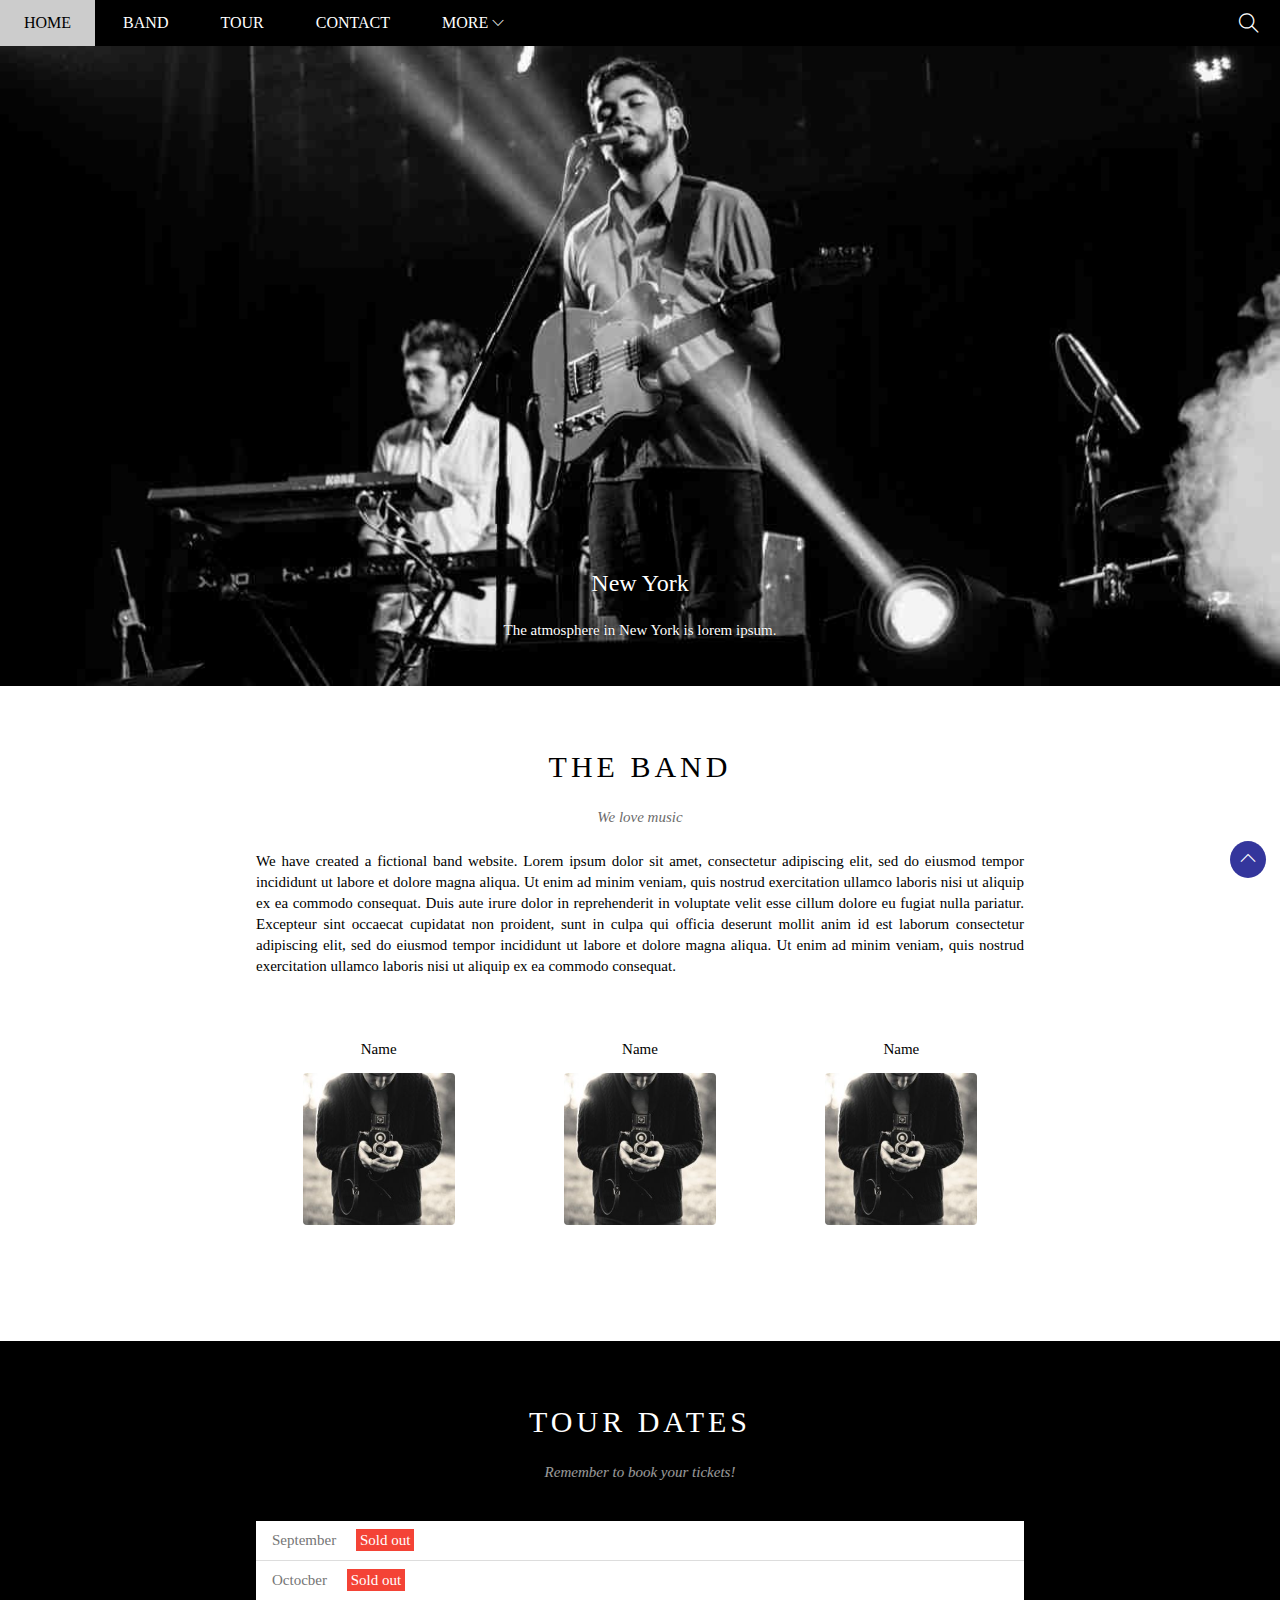
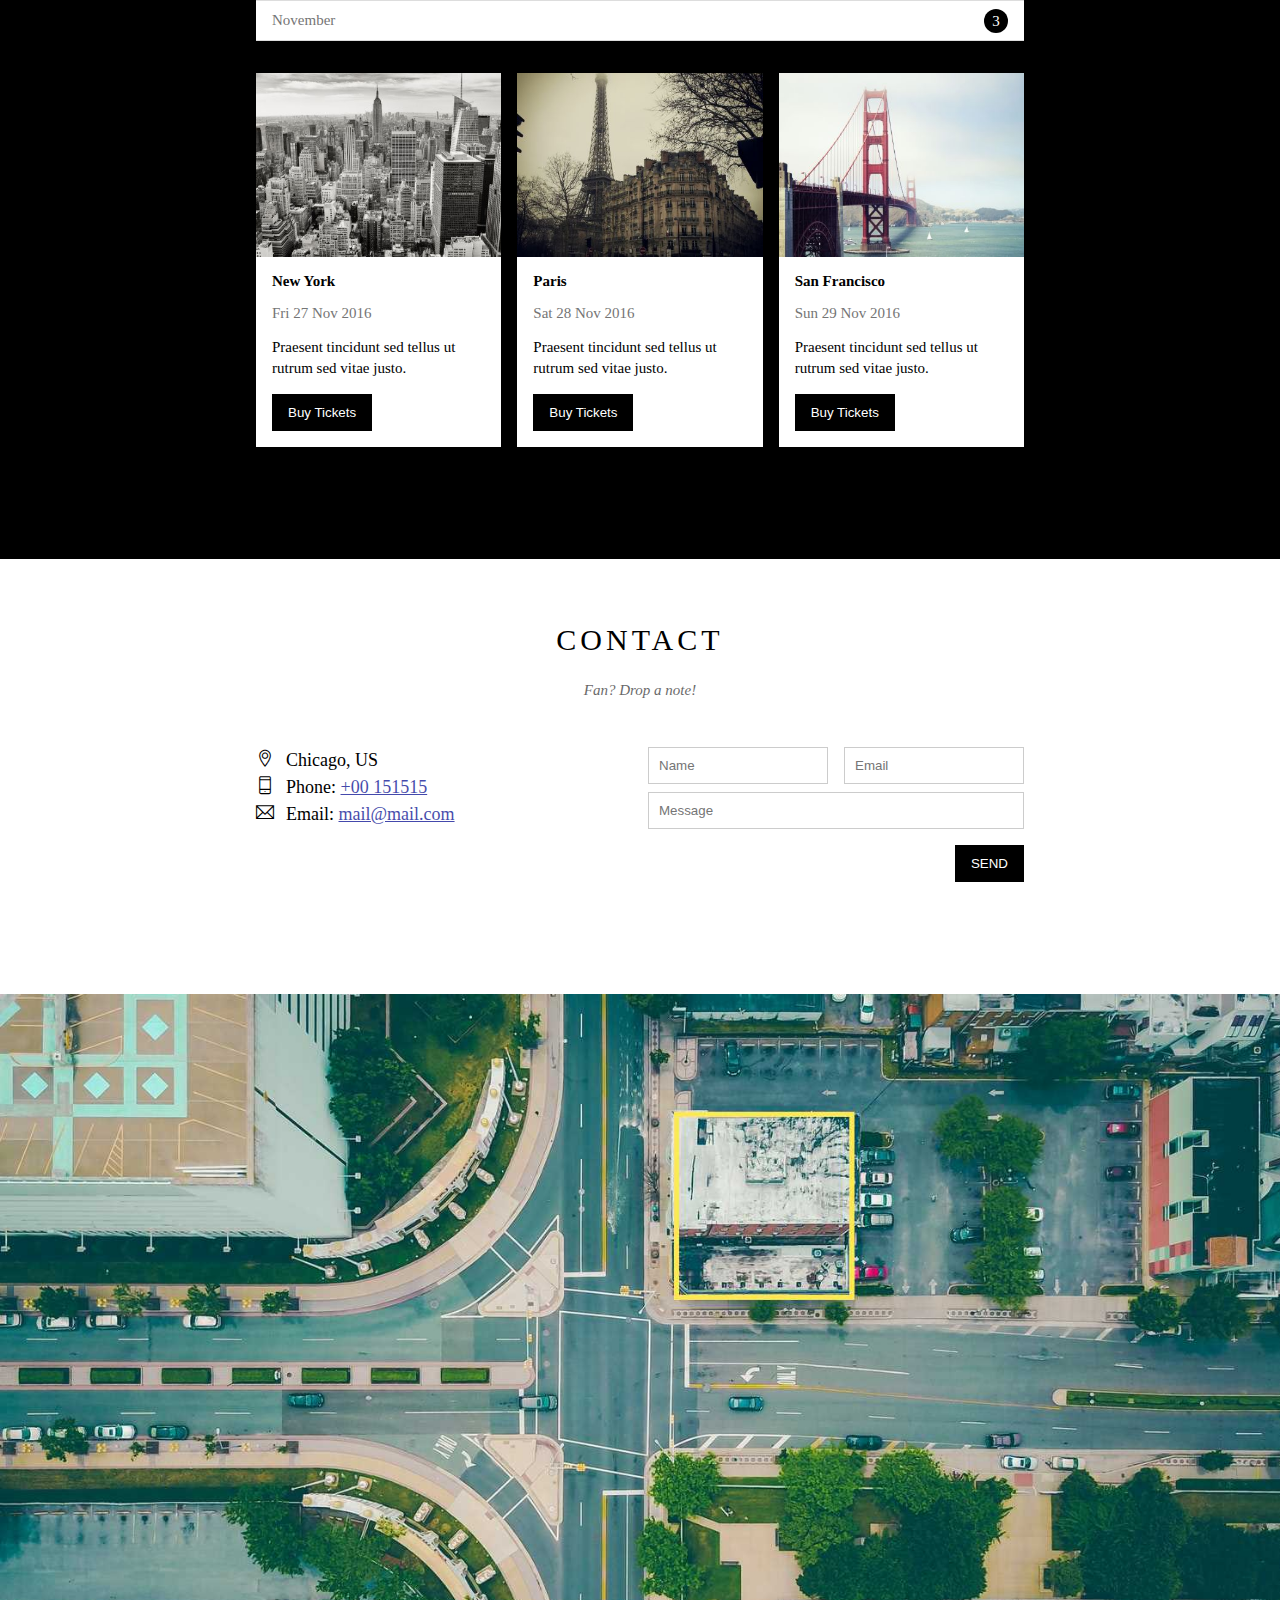
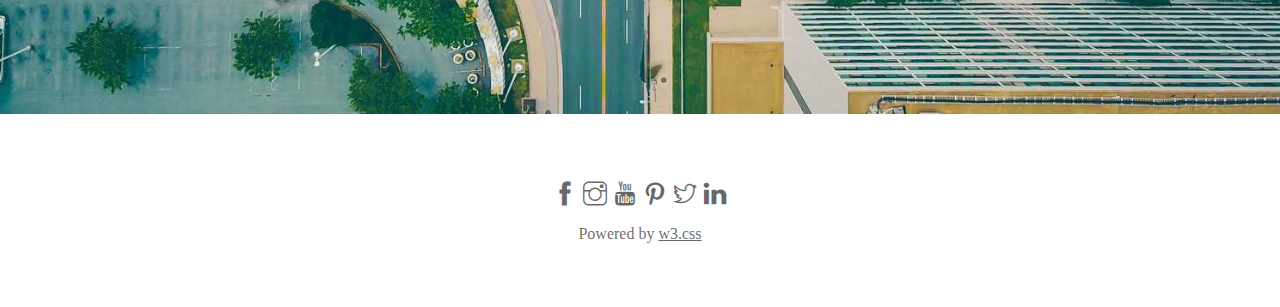
<file: index.html>
<!DOCTYPE html>
<html lang="en">
<head>
    <meta charset="UTF-8">
    <meta http-equiv="X-UA-Compatible" content="IE=edge">
    <meta name="viewport" content="width=device-width, initial-scale=1.0">
    <title>The Band</title>
    
    <link rel="icon" href="https://img.icons8.com/fluency/48/000000/music-band.png"/>" type="image/gif" sizes="16x16">
    <link rel="stylesheet" href="./assets/css/style.css">
    <link rel="stylesheet" href="./assets/css/responsive.css">
    <link rel="stylesheet" href="./assets/fonts/themify-icons-font/themify-icons/themify-icons.css">
</head>
<body>
    <div id="main">
        <!-- begin nav -->
        <div id="header">
            <ul id="nav">
                <li><a href="#">Home</a></li>
                <li><a href="#band">Band</a></li>
                <li><a href="#tour">Tour</a></li>
                <li><a href="#contact">Contact</a></li>
                <li>
                    <a href="#">
                        More
                        <i class="nav-arrow-down ti-angle-down"></i>
                    </a>
                    <ul class="subnav">
                        <li><a href="#">Mechindesi</a></li>
                        <li><a href="#">Extra</a></li>
                        <li><a href="#">Media</a></li>
                    </ul>
                </li>
            </ul>
            <!-- end: nav -->

        <!-- begin search -->
        <div class="search-btn">
            <i class="search-icon ti-search"></i>
        </div>

        <div id="mobile-menu" class="mobile-menu-btn">
            <i class="menu-icon ti-menu"></i>
        </div>
        <!-- end search -->
        </div>
        
        <div id="slider">
            <div class="text-content">
                <h2 class="text-heading">New York</h2>
                <p class="text-description">The atmosphere in New York is lorem ipsum.</p>
            </div>
        </div>

        <div id="content">
            <!-- About content -->
            <div id="band" class="content-section">
                <h2 class="section-heading">THE BAND</h2>
                <p class="section-sub-heading">We love music</p>
                <p class="about-text">We have created a fictional band website. 
                    Lorem ipsum dolor sit amet, consectetur adipiscing elit, 
                    sed do eiusmod tempor incididunt ut labore et dolore magna aliqua.
                     Ut enim ad minim veniam, quis nostrud exercitation ullamco 
                     laboris nisi ut aliquip ex ea commodo consequat. Duis aute 
                     irure dolor in reprehenderit in voluptate velit esse cillum 
                     dolore eu fugiat nulla pariatur. Excepteur sint occaecat cupidatat 
                     non proident, sunt in culpa qui officia deserunt mollit anim id est 
                     laborum consectetur adipiscing elit, sed do eiusmod tempor 
                     incididunt ut labore et dolore magna aliqua. Ut enim ad minim
                      veniam, quis nostrud exercitation ullamco laboris 
                      nisi ut aliquip ex ea commodo consequat.</p>
                <div class="row members-list">
                    <div class="text-center col col-third s-col-full mt-32">
                        <p class="member-name">Name</p>
                        <img src="./assets/img/Band/bandmember.jpg" alt="" class="member-img">
                    </div>

                    <div class="text-center col col-third s-col-full mt-32">
                        <p class="member-name">Name</p>
                        <img src="./assets/img/Band/bandmember.jpg" alt="" class="member-img">
                    </div>

                    <div class="text-center col col-third s-col-full mt-32">
                        <p class="member-name">Name</p>
                        <img src="./assets/img/Band/bandmember.jpg" alt="" class="member-img">
                    </div>
                    
                </div>
            </div>

            <!-- Tour content -->
            <div id="tour" class="tour-section">
                <div class="content-section">
                    <h2 class="section-heading text-white">TOUR DATES</h2>
                    <p class="section-sub-heading text-white">Remember to book your tickets!</p>
                    
                    <!-- Tickets -->
                    <ul class="tickets-list">
                        <li>September <span class="sold-out">Sold out</span> </li>
                        <li>Octocber <span class="sold-out">Sold out</span> </li>
                        <li>November <span class="quantity">3</span> </li>
                    </ul>

                    <!-- Places -->
                    <div class="row places-list">
                        <div class="col col-third mt-16 s-col-full">
                            <img src="./assets/img/Places/Place1.jpg" alt="New York" class="place-img">
                            <div class="place-body">
                                <h3 class="place-heading">New York</h3>
                                <p class="place-time">Fri 27 Nov 2016</p>
                                <p class="place-desc">Praesent tincidunt sed tellus ut rutrum sed vitae justo.</p>
                                <button  class="btn s-col-full js-buy-ticket">Buy Tickets</button>

                            </div>
                        </div>

                        <div class="col col-third mt-16 s-col-full">
                            <img src="./assets/img/Places/Place2.jpg" alt="New York" class="place-img">
                            <div class="place-body">
                                <h3 class="place-heading">Paris</h3>
                                <p class="place-time">Sat 28 Nov 2016</p>
                                <p class="place-desc">Praesent tincidunt sed tellus ut rutrum sed vitae justo.</p>
                                <button  class="btn s-col-full js-buy-ticket">Buy Tickets</button>
                                
                            </div>
                        </div>

                        <div class="col col-third mt-16 s-col-full">
                            <img src="./assets/img/Places/Place3.jpg" alt="New York" class="place-img">
                            <div class="place-body">
                                <h3 class="place-heading">San Francisco</h3>
                                <p class="place-time">Sun 29 Nov 2016</p>
                                <p class="place-desc">Praesent tincidunt sed tellus ut rutrum sed vitae justo.</p>
                                <button  class="btn s-col-full js-buy-ticket">Buy Tickets</button>
                                
                            </div>
                        </div>
                        
                    </div>
                </div>
            </div>

            <!-- Tour content -->
            <div id="contact" class="content-section">
                <h2 class="section-heading">CONTACT</h2>
                <p class="section-sub-heading">Fan? Drop a note!</p>

                <div class="row contact-content">
                    <div class="col col-ha s-col-full contact-info">
                        <p><i class="ti-location-pin"></i>Chicago, US</p>
                        <p><i class="ti-mobile"></i>Phone: <a href="tel:+00 151515">+00 151515</a></p>
                        <p><i class="ti-email"></i>Email: <a href="mailto:mail@mail.com">mail@mail.com</a></p>
                    </div>
                    <div class="col col-ha s-col-full contact-form">
                        <form action="">
                            <div class="row">
                                <div class="col col-ha s-col-full">
                                    <input type="text" name="" required placeholder="Name" id="" class="form-control">
                                </div>
                                <div class="col col-ha s-col-full s-mt-8">
                                    <input type="email" name="" required placeholder="Email" id="" class="form-control">
                                </div>
                            </div>

                            <div class="row mt-8">
                                <div class="col col-fu">
                                    <input type="text" name="" required placeholder="Message" id="" class="form-control">
                                </div>
                            </div>
                            <input class="contact-submit-btn btn full-right mt-16 s-full-width" type="submit" value="SEND">
                        </form>
                    </div>
                </div>
            </div>

            <div class="map-section">
                <img src="./assets/img/map.jpg" alt="Map">
            </div>
        </div>

        <div id="footer">
            <div class="social-list">
                <a href=""><i class="ti-facebook"></i></a>
                <a href=""><i class="ti-instagram"></i></a>
                <a href=""><i class="ti-youtube"></i></a>
                <a href=""><i class="ti-pinterest"></i></a>
                <a href=""><i class="ti-twitter"></i></a>
                <a href=""><i class="ti-linkedin"></i></a>
            </div>
            <p class="copy-right">Powered by <a href="">w3.css</a></p>
        </div>
    </div>

    <div class="modal js-modal">
        <div class="modal-container js-modal-container">
            <div class="modal-close js-modal-close">
                <i class="ti-close"></i>
            </div>
            <header class="modal-header">
                <i class="modal-heading-icon ti-bag"></i>
                Tickes
            </header>

            <div class="modal-body">
                <lable class="modal-lable"  for="ticket-quantity">
                    <i class="ti-shopping-cart"></i>
                    Tickets, $15 per person
                </lable>
                <input type="text" id="ticket-quantity" placeholder="How mony?" class="modal-input">

                <lable class="modal-lable" for="ticket-email" >
                    <i class="ti-user"></i>
                    Send To
                </lable>
                <input type="text" id="ticket-email" placeholder="Enter email...." class="modal-input">

                <button class="buy-ticket">
                    Pay <i class="ti-check"></i>
                </button>
            </div>

            <footer class="modal-footer">
                <p class="modal-help"> Need <a href="#">help?</a></p>
            </footer>
        </div>

        
    </div>

    <div class="up">
        <div class="up-btn">
            <a href="#" class="up-icon">
                <i class="up-ti ti-angle-up"></i>
            </a>
        </div>
    </div>

    <!-- js ticket -->
    <script>
        const buyBtns = document.querySelectorAll('.js-buy-ticket')
        const modalclose = document.querySelector('.js-modal-close')
        const modalContainer = document.querySelector('.js-modal-container')
        const modal = document.querySelector('.js-modal')

        // Hàm hiển thị modal mua vé (thêm class open vào modal)
        function showBuyTicket() {
            modal.classList.add('open')
        }

        //hàm ẩn modal mua vé(gỡ bỏ class open của modal)
        function hideBuyTicket() {
            modal.classList.remove('open')
        }

        //lập từng thẻ button và nghe hành vi click
        for(const buyBtn of buyBtns) {
            buyBtn.addEventListener('click', showBuyTicket)
        }

        //nghe hành vi click vào button close
        modalclose.addEventListener('click', hideBuyTicket)

        modal.addEventListener('click', hideBuyTicket)

        modalContainer.addEventListener('click', function(event){
            event.stopPropagation()
        })
    </script>

    <!-- js header mobile -->
    <script>
        var header = document.getElementById('header')
        var mobile_menu = document.getElementById('mobile-menu')
        var headerHeight = header.clientHeight;

        // đóng mở mobile menu
        mobile_menu.onclick = function(){
            var isClose = header.clientHeight === headerHeight;
            if(isClose){
                header.style.height = 'auto';

            }
            else{
                header.style.height = null;
            }
        }

        // //tự động  đóng khi chọn menu
        var menuItems = document.querySelectorAll('#nav li a[href*="#"]');
        for (var i =0; i<menuItems.length; i++){
            var menuItem = menuItems[i];

            

            menuItem.onclick = function(event){
                console.log(this);
                var isParentMenu = this.nextElementSibling && this.nextElementSibling.classList.contains('subnav');
                if(isParentMenu){
                    event.preventDefault();
                }
                else{
                    header.style.height = null;
                }
                
            }
        }

    </script>

</body>
</html>

<!-- pc: >= 1024px 
     tablet >= 740px & < 1024px
     mobile < 740px -->

     <!-- 
         <div class="click bg-hover">
        Click
    </div>
    <script>
        const a = document.querySelector('.click')
        const b = document.querySelector('.bg-hover')
        a.addEventListener('click', () => {
            a.classList.toggle('fix-hover')
            b.classList.remove('bg-hover')
        })
    </script>

js

.click {
            background-color: #333;
            width: 100px;
        }

        .bg-hover:hover,
        .fix-hover {
            background-color: rgb(199, 65, 65);
        }


css

      -->
</file>
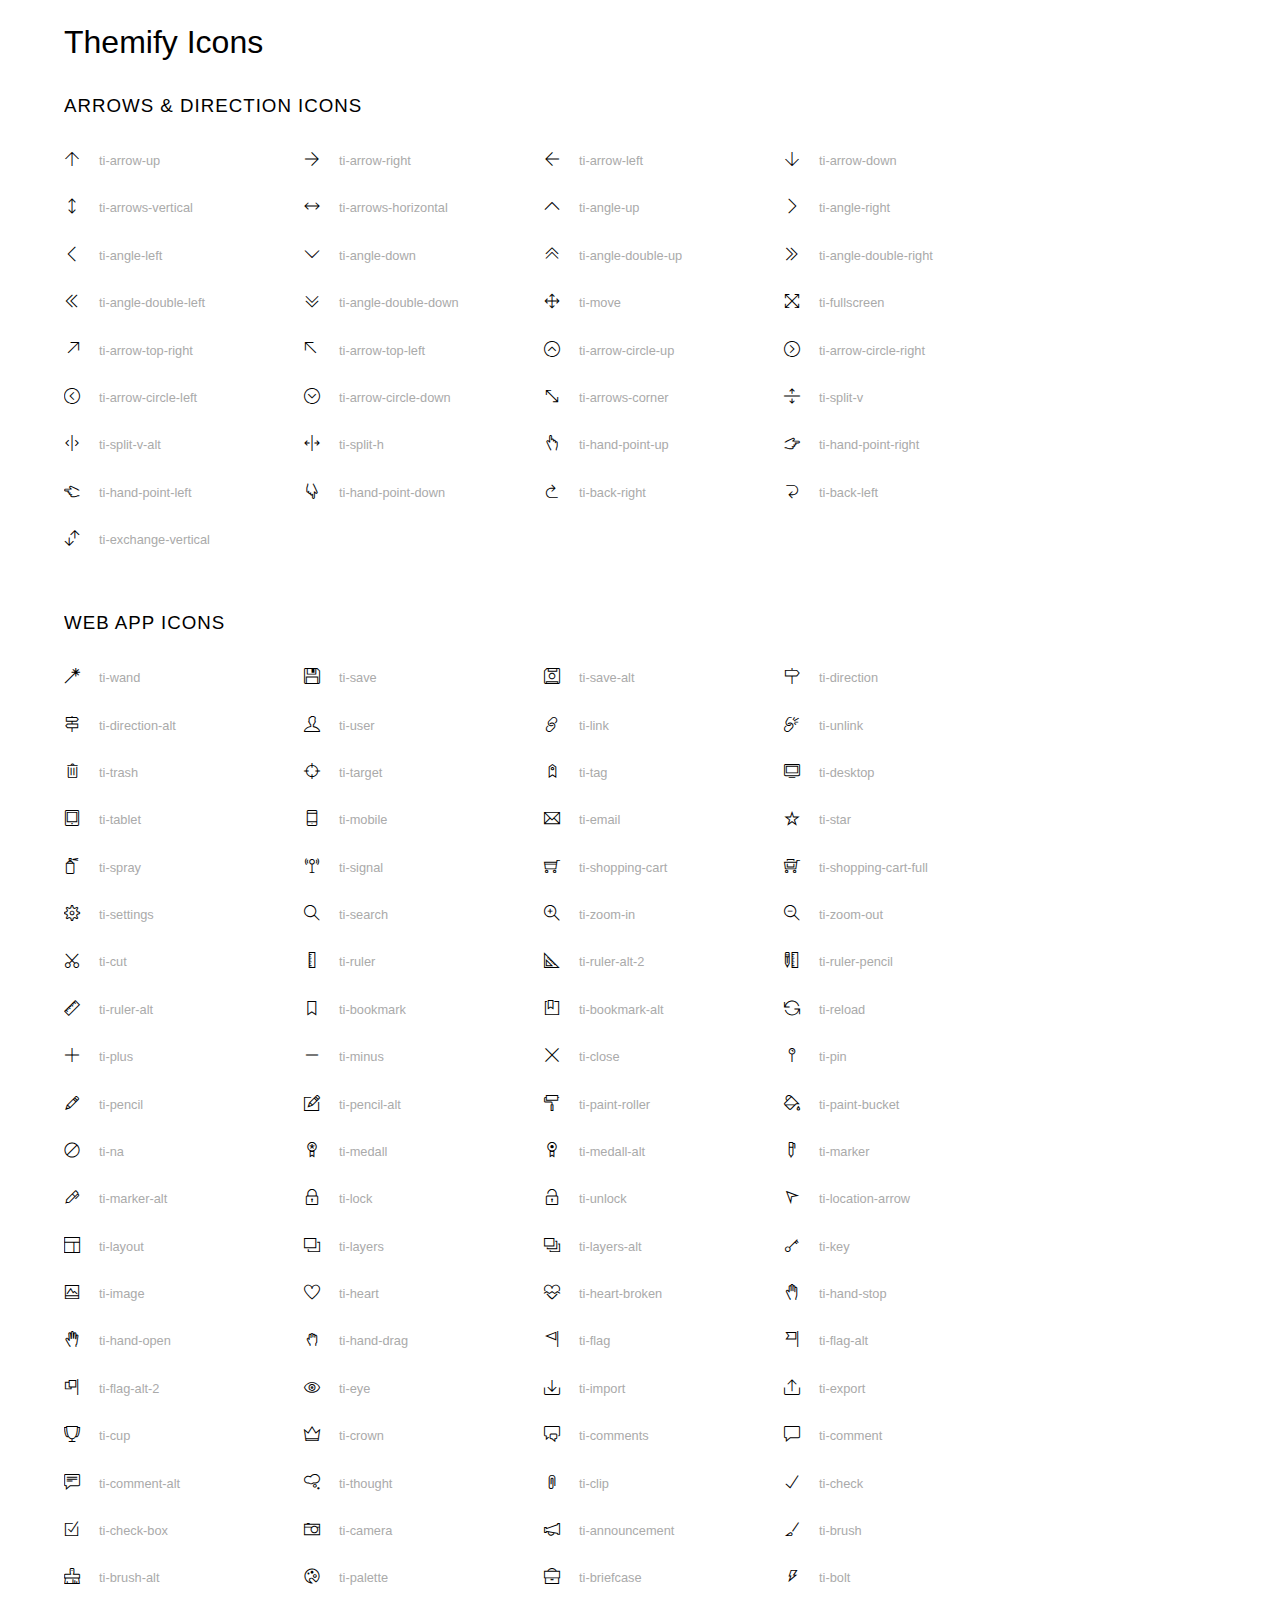
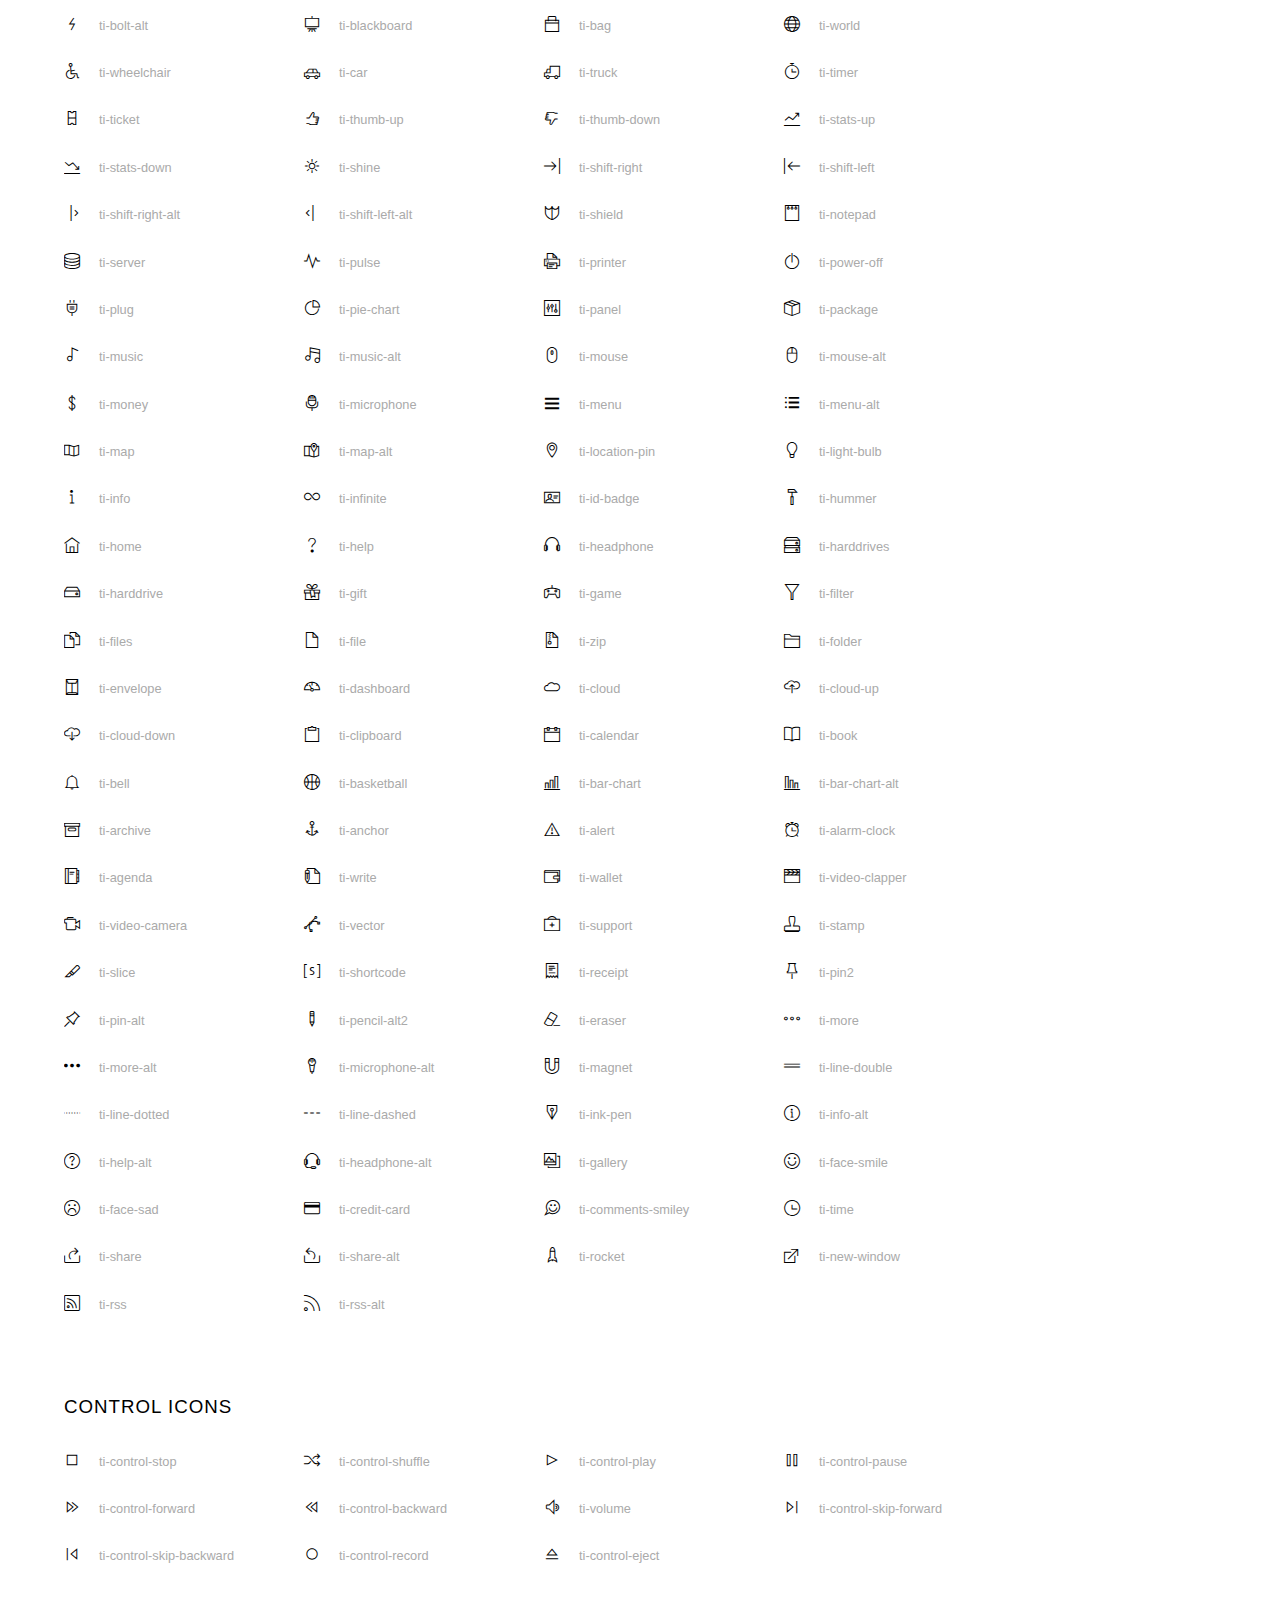
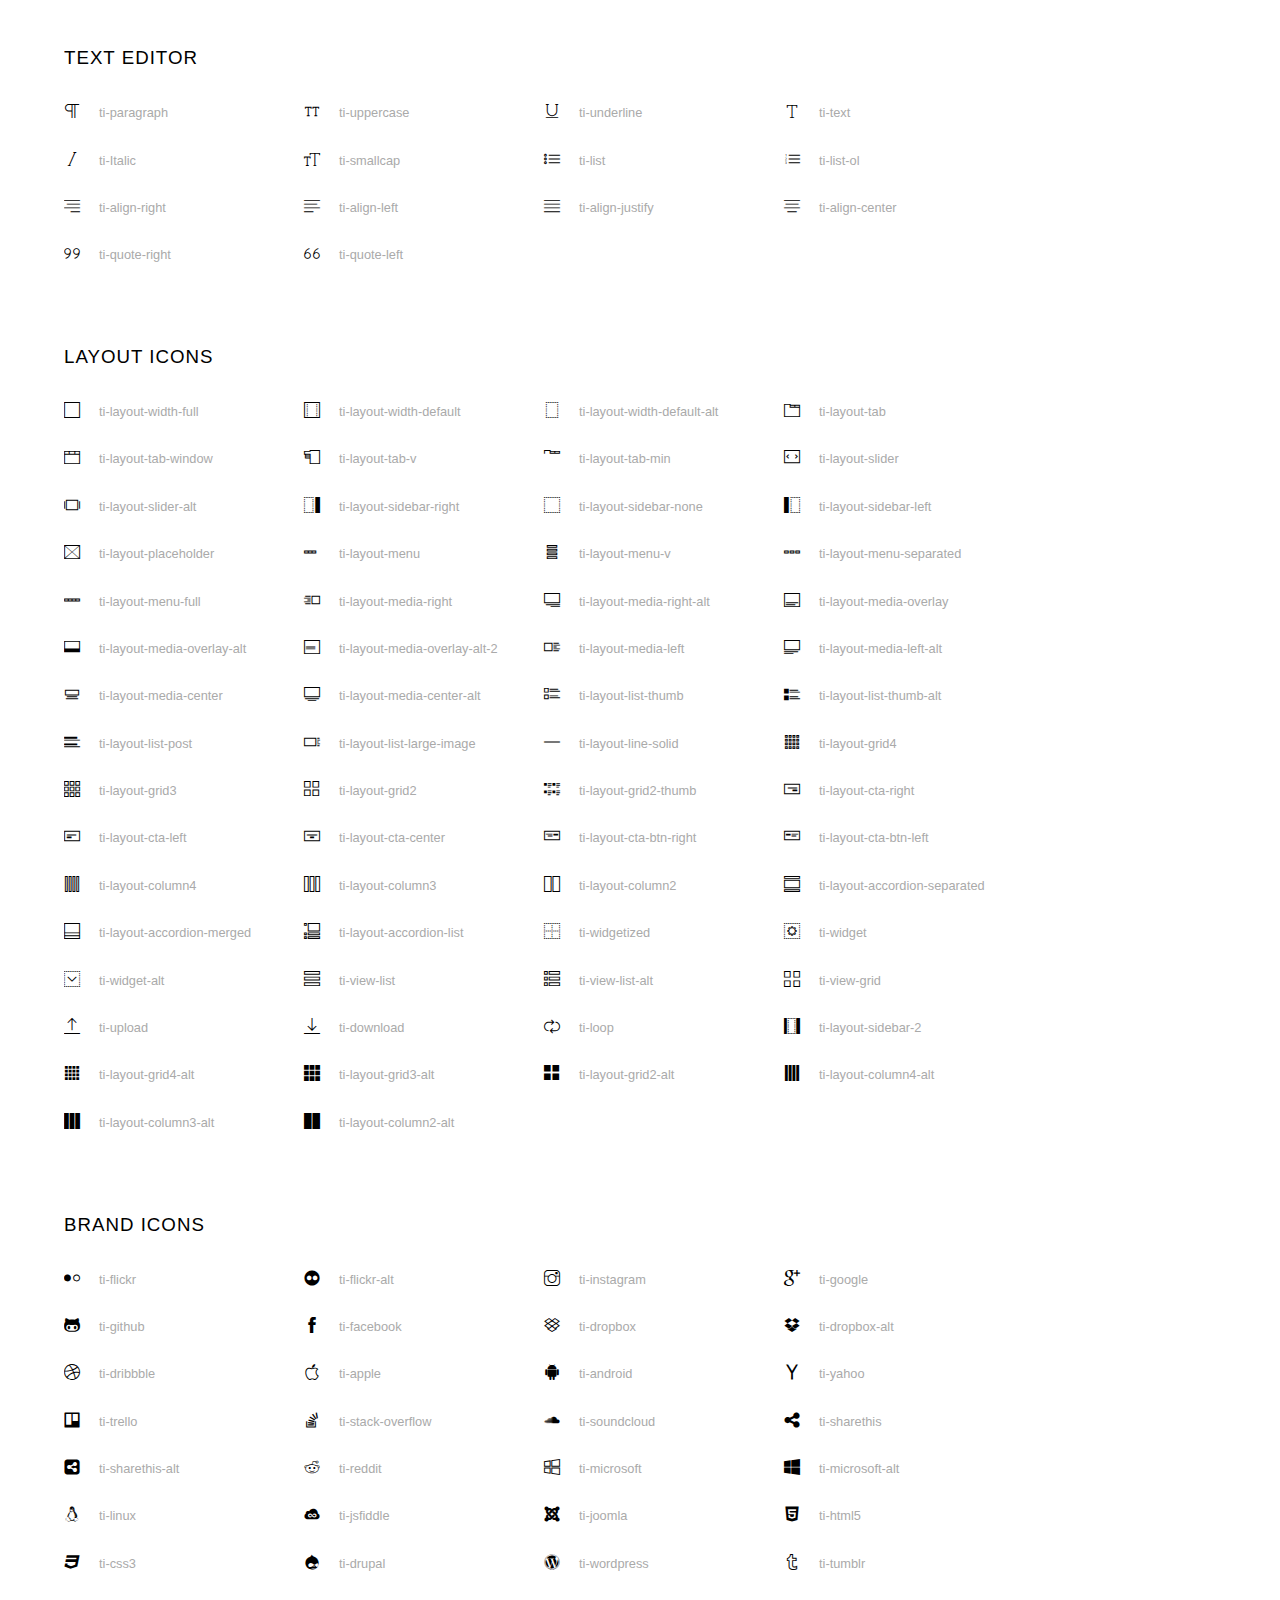
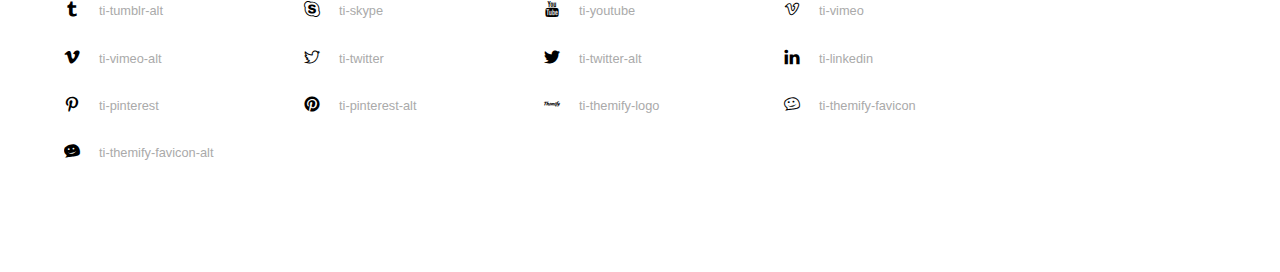
<file: assets/fonts/themify-icons-font/themify-icons/index.html>
<!doctype html>
<html>
<head>
	<meta charset="utf-8">
	<title>Themify Icon Font</title>
	<meta name="viewport" content="width=device-width">
	<link rel="stylesheet" href="demo-files/demo.css">
	<link rel="stylesheet" href="themify-icons.css">
	<!--[if lt IE 8]><!-->
	<link rel="stylesheet" href="ie7/ie7.css">
	<!--<![endif]-->
</head>
<body>
	<h1>Themify Icons</h1>

	<div class="icon-section">

		<div class="icon-section">
			<h3>Arrows &amp; Direction Icons </h3>

			<div class="icon-container">
				<span class="ti-arrow-up"></span><span class="icon-name"> ti-arrow-up</span>
			</div>
			<div class="icon-container">
				<span class="ti-arrow-right"></span><span class="icon-name"> ti-arrow-right</span>
			</div>
			<div class="icon-container">
				<span class="ti-arrow-left"></span><span class="icon-name"> ti-arrow-left</span>
			</div>
			<div class="icon-container">
				<span class="ti-arrow-down"></span><span class="icon-name"> ti-arrow-down</span>
			</div>
			<div class="icon-container">
				<span class="ti-arrows-vertical"></span><span class="icon-name"> ti-arrows-vertical</span>
			</div>
			<div class="icon-container">
				<span class="ti-arrows-horizontal"></span><span class="icon-name"> ti-arrows-horizontal</span>
			</div>
			<div class="icon-container">
				<span class="ti-angle-up"></span><span class="icon-name"> ti-angle-up</span>
			</div>
			<div class="icon-container">
				<span class="ti-angle-right"></span><span class="icon-name"> ti-angle-right</span>
			</div>
			<div class="icon-container">
				<span class="ti-angle-left"></span><span class="icon-name"> ti-angle-left</span>
			</div>
			<div class="icon-container">
				<span class="ti-angle-down"></span><span class="icon-name"> ti-angle-down</span>
			</div>	
			<div class="icon-container">
				<span class="ti-angle-double-up"></span><span class="icon-name"> ti-angle-double-up</span>
			</div>
			<div class="icon-container">
				<span class="ti-angle-double-right"></span><span class="icon-name"> ti-angle-double-right</span>
			</div>
			<div class="icon-container">
				<span class="ti-angle-double-left"></span><span class="icon-name"> ti-angle-double-left</span>
			</div>
			<div class="icon-container">
				<span class="ti-angle-double-down"></span><span class="icon-name"> ti-angle-double-down</span>
			</div>					
			<div class="icon-container">
				<span class="ti-move"></span><span class="icon-name"> ti-move</span>
			</div>
			<div class="icon-container">
				<span class="ti-fullscreen"></span><span class="icon-name"> ti-fullscreen</span>
			</div>
			<div class="icon-container">
				<span class="ti-arrow-top-right"></span><span class="icon-name"> ti-arrow-top-right</span>
			</div>
			<div class="icon-container">
				<span class="ti-arrow-top-left"></span><span class="icon-name"> ti-arrow-top-left</span>
			</div>
			<div class="icon-container">
				<span class="ti-arrow-circle-up"></span><span class="icon-name"> ti-arrow-circle-up</span>
			</div>
			<div class="icon-container">
				<span class="ti-arrow-circle-right"></span><span class="icon-name"> ti-arrow-circle-right</span>
			</div>
			<div class="icon-container">
				<span class="ti-arrow-circle-left"></span><span class="icon-name"> ti-arrow-circle-left</span>
			</div>
			<div class="icon-container">
				<span class="ti-arrow-circle-down"></span><span class="icon-name"> ti-arrow-circle-down</span>
			</div>
			<div class="icon-container">
				<span class="ti-arrows-corner"></span><span class="icon-name"> ti-arrows-corner</span>
			</div>
			<div class="icon-container">
				<span class="ti-split-v"></span><span class="icon-name"> ti-split-v</span>
			</div>

			<div class="icon-container">
				<span class="ti-split-v-alt"></span><span class="icon-name"> ti-split-v-alt</span>
			</div>
			<div class="icon-container">
				<span class="ti-split-h"></span><span class="icon-name"> ti-split-h</span>
			</div>
			<div class="icon-container">
				<span class="ti-hand-point-up"></span><span class="icon-name"> ti-hand-point-up</span>
			</div>
			<div class="icon-container">
				<span class="ti-hand-point-right"></span><span class="icon-name"> ti-hand-point-right</span>
			</div>
			<div class="icon-container">
				<span class="ti-hand-point-left"></span><span class="icon-name"> ti-hand-point-left</span>
			</div>
			<div class="icon-container">
				<span class="ti-hand-point-down"></span><span class="icon-name"> ti-hand-point-down</span>
			</div>
			<div class="icon-container">
				<span class="ti-back-right"></span><span class="icon-name"> ti-back-right</span>
			</div>
			<div class="icon-container">
				<span class="ti-back-left"></span><span class="icon-name"> ti-back-left</span>
			</div>
			<div class="icon-container">
				<span class="ti-exchange-vertical"></span><span class="icon-name"> ti-exchange-vertical</span>
			</div>

		</div> <!-- Arrows Icons -->



		<h3>Web App Icons</h3>
		
		<div class="icon-section">

			<div class="icon-container">
				<span class="ti-wand"></span><span class="icon-name"> ti-wand</span>
			</div>
			<div class="icon-container">
				<span class="ti-save"></span><span class="icon-name"> ti-save</span>
			</div>
			<div class="icon-container">
				<span class="ti-save-alt"></span><span class="icon-name"> ti-save-alt</span>
			</div>

			<div class="icon-container">
				<span class="ti-direction"></span><span class="icon-name"> ti-direction</span>
			</div>
			<div class="icon-container">
				<span class="ti-direction-alt"></span><span class="icon-name"> ti-direction-alt</span>
			</div>
			<div class="icon-container">
				<span class="ti-user"></span><span class="icon-name"> ti-user</span>
			</div>
			<div class="icon-container">
				<span class="ti-link"></span><span class="icon-name"> ti-link</span>
			</div>
			<div class="icon-container">
				<span class="ti-unlink"></span><span class="icon-name"> ti-unlink</span>
			</div>
			<div class="icon-container">
				<span class="ti-trash"></span><span class="icon-name"> ti-trash</span>
			</div>
			<div class="icon-container">
				<span class="ti-target"></span><span class="icon-name"> ti-target</span>
			</div>
			<div class="icon-container">
				<span class="ti-tag"></span><span class="icon-name"> ti-tag</span>
			</div>
			<div class="icon-container">
				<span class="ti-desktop"></span><span class="icon-name"> ti-desktop</span>
			</div>
			<div class="icon-container">
				<span class="ti-tablet"></span><span class="icon-name"> ti-tablet</span>
			</div>
			<div class="icon-container">
				<span class="ti-mobile"></span><span class="icon-name"> ti-mobile</span>
			</div>
			<div class="icon-container">
				<span class="ti-email"></span><span class="icon-name"> ti-email</span>
			</div>	
			<div class="icon-container">
				<span class="ti-star"></span><span class="icon-name"> ti-star</span>
			</div>
			<div class="icon-container">
				<span class="ti-spray"></span><span class="icon-name"> ti-spray</span>
			</div>
			<div class="icon-container">
				<span class="ti-signal"></span><span class="icon-name"> ti-signal</span>
			</div>
			<div class="icon-container">
				<span class="ti-shopping-cart"></span><span class="icon-name"> ti-shopping-cart</span>
			</div>
			<div class="icon-container">
				<span class="ti-shopping-cart-full"></span><span class="icon-name"> ti-shopping-cart-full</span>
			</div>
			<div class="icon-container">
				<span class="ti-settings"></span><span class="icon-name"> ti-settings</span>
			</div>
			<div class="icon-container">
				<span class="ti-search"></span><span class="icon-name"> ti-search</span>
			</div>
			<div class="icon-container">
				<span class="ti-zoom-in"></span><span class="icon-name"> ti-zoom-in</span>
			</div>
			<div class="icon-container">
				<span class="ti-zoom-out"></span><span class="icon-name"> ti-zoom-out</span>
			</div>
			<div class="icon-container">
				<span class="ti-cut"></span><span class="icon-name"> ti-cut</span>
			</div>
			<div class="icon-container">
				<span class="ti-ruler"></span><span class="icon-name"> ti-ruler</span>
			</div>
			<div class="icon-container">
				<span class="ti-ruler-alt-2"></span><span class="icon-name"> ti-ruler-alt-2</span>
			</div>			
			<div class="icon-container">
				<span class="ti-ruler-pencil"></span><span class="icon-name"> ti-ruler-pencil</span>
			</div>
			<div class="icon-container">
				<span class="ti-ruler-alt"></span><span class="icon-name"> ti-ruler-alt</span>
			</div>
			<div class="icon-container">
				<span class="ti-bookmark"></span><span class="icon-name"> ti-bookmark</span>
			</div>
			<div class="icon-container">
				<span class="ti-bookmark-alt"></span><span class="icon-name"> ti-bookmark-alt</span>
			</div>
			<div class="icon-container">
				<span class="ti-reload"></span><span class="icon-name"> ti-reload</span>
			</div>
			<div class="icon-container">
				<span class="ti-plus"></span><span class="icon-name"> ti-plus</span>
			</div>
			<div class="icon-container">
				<span class="ti-minus"></span><span class="icon-name"> ti-minus</span>
			</div>
			<div class="icon-container">
				<span class="ti-close"></span><span class="icon-name"> ti-close</span>
			</div>			
			<div class="icon-container">
				<span class="ti-pin"></span><span class="icon-name"> ti-pin</span>
			</div>
			<div class="icon-container">
				<span class="ti-pencil"></span><span class="icon-name"> ti-pencil</span>
			</div>
					
		  	<div class="icon-container">
				<span class="ti-pencil-alt"></span><span class="icon-name"> ti-pencil-alt</span>
			</div>
			<div class="icon-container">
				<span class="ti-paint-roller"></span><span class="icon-name"> ti-paint-roller</span>
			</div>
			<div class="icon-container">
				<span class="ti-paint-bucket"></span><span class="icon-name"> ti-paint-bucket</span>
			</div>
			<div class="icon-container">
				<span class="ti-na"></span><span class="icon-name"> ti-na</span>
			</div>
			<div class="icon-container">
				<span class="ti-medall"></span><span class="icon-name"> ti-medall</span>
			</div>
			<div class="icon-container">
				<span class="ti-medall-alt"></span><span class="icon-name"> ti-medall-alt</span>
			</div>
			<div class="icon-container">
				<span class="ti-marker"></span><span class="icon-name"> ti-marker</span>
			</div>
			<div class="icon-container">
				<span class="ti-marker-alt"></span><span class="icon-name"> ti-marker-alt</span>
			</div>

			<div class="icon-container">
				<span class="ti-lock"></span><span class="icon-name"> ti-lock</span>
			</div>
			<div class="icon-container">
				<span class="ti-unlock"></span><span class="icon-name"> ti-unlock</span>
			</div>
			<div class="icon-container">
				<span class="ti-location-arrow"></span><span class="icon-name"> ti-location-arrow</span>
			</div>
			<div class="icon-container">
				<span class="ti-layout"></span><span class="icon-name"> ti-layout</span>
			</div>
			<div class="icon-container">
				<span class="ti-layers"></span><span class="icon-name"> ti-layers</span>
			</div>
			<div class="icon-container">
				<span class="ti-layers-alt"></span><span class="icon-name"> ti-layers-alt</span>
			</div>
			<div class="icon-container">
				<span class="ti-key"></span><span class="icon-name"> ti-key</span>
			</div>
			<div class="icon-container">
				<span class="ti-image"></span><span class="icon-name"> ti-image</span>
			</div>
			<div class="icon-container">
				<span class="ti-heart"></span><span class="icon-name"> ti-heart</span>
			</div>
			<div class="icon-container">
				<span class="ti-heart-broken"></span><span class="icon-name"> ti-heart-broken</span>
			</div>
			<div class="icon-container">
				<span class="ti-hand-stop"></span><span class="icon-name"> ti-hand-stop</span>
			</div>
			<div class="icon-container">
				<span class="ti-hand-open"></span><span class="icon-name"> ti-hand-open</span>
			</div>
			<div class="icon-container">
				<span class="ti-hand-drag"></span><span class="icon-name"> ti-hand-drag</span>
			</div>
			<div class="icon-container">
				<span class="ti-flag"></span><span class="icon-name"> ti-flag</span>
			</div>
			<div class="icon-container">
				<span class="ti-flag-alt"></span><span class="icon-name"> ti-flag-alt</span>
			</div>
			<div class="icon-container">
				<span class="ti-flag-alt-2"></span><span class="icon-name"> ti-flag-alt-2</span>
			</div>
			<div class="icon-container">
				<span class="ti-eye"></span><span class="icon-name"> ti-eye</span>
			</div>
			<div class="icon-container">
				<span class="ti-import"></span><span class="icon-name"> ti-import</span>
			</div>			
			<div class="icon-container">
				<span class="ti-export"></span><span class="icon-name"> ti-export</span>
			</div>
			<div class="icon-container">
				<span class="ti-cup"></span><span class="icon-name"> ti-cup</span>
			</div>
			<div class="icon-container">
				<span class="ti-crown"></span><span class="icon-name"> ti-crown</span>
			</div>
			<div class="icon-container">
				<span class="ti-comments"></span><span class="icon-name"> ti-comments</span>
			</div>
			<div class="icon-container">
				<span class="ti-comment"></span><span class="icon-name"> ti-comment</span>
			</div>
			<div class="icon-container">
				<span class="ti-comment-alt"></span><span class="icon-name"> ti-comment-alt</span>
			</div>
			<div class="icon-container">
				<span class="ti-thought"></span><span class="icon-name"> ti-thought</span>
			</div>			
			<div class="icon-container">
				<span class="ti-clip"></span><span class="icon-name"> ti-clip</span>
			</div>

			<div class="icon-container">
				<span class="ti-check"></span><span class="icon-name"> ti-check</span>
			</div>
			<div class="icon-container">
				<span class="ti-check-box"></span><span class="icon-name"> ti-check-box</span>
			</div>
			<div class="icon-container">
				<span class="ti-camera"></span><span class="icon-name"> ti-camera</span>
			</div>
			<div class="icon-container">
				<span class="ti-announcement"></span><span class="icon-name"> ti-announcement</span>
			</div>
			<div class="icon-container">
				<span class="ti-brush"></span><span class="icon-name"> ti-brush</span>
			</div>
			<div class="icon-container">
				<span class="ti-brush-alt"></span><span class="icon-name"> ti-brush-alt</span>
			</div>
			<div class="icon-container">
				<span class="ti-palette"></span><span class="icon-name"> ti-palette</span>
			</div>			
			<div class="icon-container">
				<span class="ti-briefcase"></span><span class="icon-name"> ti-briefcase</span>
			</div>
			<div class="icon-container">
				<span class="ti-bolt"></span><span class="icon-name"> ti-bolt</span>
			</div>
			<div class="icon-container">
				<span class="ti-bolt-alt"></span><span class="icon-name"> ti-bolt-alt</span>
			</div>
			<div class="icon-container">
				<span class="ti-blackboard"></span><span class="icon-name"> ti-blackboard</span>
			</div>
			<div class="icon-container">
				<span class="ti-bag"></span><span class="icon-name"> ti-bag</span>
			</div>
			<div class="icon-container">
				<span class="ti-world"></span><span class="icon-name"> ti-world</span>
			</div>
			<div class="icon-container">
				<span class="ti-wheelchair"></span><span class="icon-name"> ti-wheelchair</span>
			</div>
			<div class="icon-container">
				<span class="ti-car"></span><span class="icon-name"> ti-car</span>
			</div>
			<div class="icon-container">
				<span class="ti-truck"></span><span class="icon-name"> ti-truck</span>
			</div>
			<div class="icon-container">
				<span class="ti-timer"></span><span class="icon-name"> ti-timer</span>
			</div>
			<div class="icon-container">
				<span class="ti-ticket"></span><span class="icon-name"> ti-ticket</span>
			</div>
			<div class="icon-container">
				<span class="ti-thumb-up"></span><span class="icon-name"> ti-thumb-up</span>
			</div>
			<div class="icon-container">
				<span class="ti-thumb-down"></span><span class="icon-name"> ti-thumb-down</span>
			</div>

			<div class="icon-container">
				<span class="ti-stats-up"></span><span class="icon-name"> ti-stats-up</span>
			</div>
			<div class="icon-container">
				<span class="ti-stats-down"></span><span class="icon-name"> ti-stats-down</span>
			</div>
			<div class="icon-container">
				<span class="ti-shine"></span><span class="icon-name"> ti-shine</span>
			</div>
			<div class="icon-container">
				<span class="ti-shift-right"></span><span class="icon-name"> ti-shift-right</span>
			</div>
			<div class="icon-container">
				<span class="ti-shift-left"></span><span class="icon-name"> ti-shift-left</span>
			</div>

			<div class="icon-container">
				<span class="ti-shift-right-alt"></span><span class="icon-name"> ti-shift-right-alt</span>
			</div>
			<div class="icon-container">
				<span class="ti-shift-left-alt"></span><span class="icon-name"> ti-shift-left-alt</span>
			</div>
			<div class="icon-container">
				<span class="ti-shield"></span><span class="icon-name"> ti-shield</span>
			</div>
			<div class="icon-container">
				<span class="ti-notepad"></span><span class="icon-name"> ti-notepad</span>
			</div>
			<div class="icon-container">
				<span class="ti-server"></span><span class="icon-name"> ti-server</span>
			</div>

			<div class="icon-container">
				<span class="ti-pulse"></span><span class="icon-name"> ti-pulse</span>
			</div>
			<div class="icon-container">
				<span class="ti-printer"></span><span class="icon-name"> ti-printer</span>
			</div>
			<div class="icon-container">
				<span class="ti-power-off"></span><span class="icon-name"> ti-power-off</span>
			</div>
			<div class="icon-container">
				<span class="ti-plug"></span><span class="icon-name"> ti-plug</span>
			</div>
			<div class="icon-container">
				<span class="ti-pie-chart"></span><span class="icon-name"> ti-pie-chart</span>
			</div>

			<div class="icon-container">
				<span class="ti-panel"></span><span class="icon-name"> ti-panel</span>
			</div>
			<div class="icon-container">
				<span class="ti-package"></span><span class="icon-name"> ti-package</span>
			</div>
			<div class="icon-container">
				<span class="ti-music"></span><span class="icon-name"> ti-music</span>
			</div>
			<div class="icon-container">
				<span class="ti-music-alt"></span><span class="icon-name"> ti-music-alt</span>
			</div>
			<div class="icon-container">
				<span class="ti-mouse"></span><span class="icon-name"> ti-mouse</span>
			</div>
			<div class="icon-container">
				<span class="ti-mouse-alt"></span><span class="icon-name"> ti-mouse-alt</span>
			</div>
			<div class="icon-container">
				<span class="ti-money"></span><span class="icon-name"> ti-money</span>
			</div>
			<div class="icon-container">
				<span class="ti-microphone"></span><span class="icon-name"> ti-microphone</span>
			</div>
			<div class="icon-container">
				<span class="ti-menu"></span><span class="icon-name"> ti-menu</span>
			</div>
			<div class="icon-container">
				<span class="ti-menu-alt"></span><span class="icon-name"> ti-menu-alt</span>
			</div>
			<div class="icon-container">
				<span class="ti-map"></span><span class="icon-name"> ti-map</span>
			</div>
			<div class="icon-container">
				<span class="ti-map-alt"></span><span class="icon-name"> ti-map-alt</span>
			</div>

			<div class="icon-container">
				<span class="ti-location-pin"></span><span class="icon-name"> ti-location-pin</span>
			</div>

			<div class="icon-container">
				<span class="ti-light-bulb"></span><span class="icon-name"> ti-light-bulb</span>
			</div>
			<div class="icon-container">
				<span class="ti-info"></span><span class="icon-name"> ti-info</span>
			</div>
			<div class="icon-container">
				<span class="ti-infinite"></span><span class="icon-name"> ti-infinite</span>
			</div>
			<div class="icon-container">
				<span class="ti-id-badge"></span><span class="icon-name"> ti-id-badge</span>
			</div>
			<div class="icon-container">
				<span class="ti-hummer"></span><span class="icon-name"> ti-hummer</span>
			</div>
			<div class="icon-container">
				<span class="ti-home"></span><span class="icon-name"> ti-home</span>
			</div>
			<div class="icon-container">
				<span class="ti-help"></span><span class="icon-name"> ti-help</span>
			</div>
			<div class="icon-container">
				<span class="ti-headphone"></span><span class="icon-name"> ti-headphone</span>
			</div>
			<div class="icon-container">
				<span class="ti-harddrives"></span><span class="icon-name"> ti-harddrives</span>
			</div>
			<div class="icon-container">
				<span class="ti-harddrive"></span><span class="icon-name"> ti-harddrive</span>
			</div>
			<div class="icon-container">
				<span class="ti-gift"></span><span class="icon-name"> ti-gift</span>
			</div>
			<div class="icon-container">
				<span class="ti-game"></span><span class="icon-name"> ti-game</span>
			</div>
			<div class="icon-container">
				<span class="ti-filter"></span><span class="icon-name"> ti-filter</span>
			</div>
			<div class="icon-container">
				<span class="ti-files"></span><span class="icon-name"> ti-files</span>
			</div>
			<div class="icon-container">
				<span class="ti-file"></span><span class="icon-name"> ti-file</span>
			</div>
			<div class="icon-container">
				<span class="ti-zip"></span><span class="icon-name"> ti-zip</span>
			</div>
			<div class="icon-container">
				<span class="ti-folder"></span><span class="icon-name"> ti-folder</span>
			</div>			
			<div class="icon-container">
				<span class="ti-envelope"></span><span class="icon-name"> ti-envelope</span>
			</div>


			<div class="icon-container">
				<span class="ti-dashboard"></span><span class="icon-name"> ti-dashboard</span>
			</div>
			<div class="icon-container">
				<span class="ti-cloud"></span><span class="icon-name"> ti-cloud</span>
			</div>
			<div class="icon-container">
				<span class="ti-cloud-up"></span><span class="icon-name"> ti-cloud-up</span>
			</div>
			<div class="icon-container">
				<span class="ti-cloud-down"></span><span class="icon-name"> ti-cloud-down</span>
			</div>
			<div class="icon-container">
				<span class="ti-clipboard"></span><span class="icon-name"> ti-clipboard</span>
			</div>
			<div class="icon-container">
				<span class="ti-calendar"></span><span class="icon-name"> ti-calendar</span>
			</div>
			<div class="icon-container">
				<span class="ti-book"></span><span class="icon-name"> ti-book</span>
			</div>
			<div class="icon-container">
				<span class="ti-bell"></span><span class="icon-name"> ti-bell</span>
			</div>
			<div class="icon-container">
				<span class="ti-basketball"></span><span class="icon-name"> ti-basketball</span>
			</div>
			<div class="icon-container">
				<span class="ti-bar-chart"></span><span class="icon-name"> ti-bar-chart</span>
			</div>
			<div class="icon-container">
				<span class="ti-bar-chart-alt"></span><span class="icon-name"> ti-bar-chart-alt</span>
			</div>


			<div class="icon-container">
				<span class="ti-archive"></span><span class="icon-name"> ti-archive</span>
			</div>
			<div class="icon-container">
				<span class="ti-anchor"></span><span class="icon-name"> ti-anchor</span>
			</div>

			<div class="icon-container">
				<span class="ti-alert"></span><span class="icon-name"> ti-alert</span>
			</div>
			<div class="icon-container">
				<span class="ti-alarm-clock"></span><span class="icon-name"> ti-alarm-clock</span>
			</div>
			<div class="icon-container">
				<span class="ti-agenda"></span><span class="icon-name"> ti-agenda</span>
			</div>
			<div class="icon-container">
				<span class="ti-write"></span><span class="icon-name"> ti-write</span>
			</div>

			<div class="icon-container">
				<span class="ti-wallet"></span><span class="icon-name"> ti-wallet</span>
			</div>
			<div class="icon-container">
				<span class="ti-video-clapper"></span><span class="icon-name"> ti-video-clapper</span>
			</div>
			<div class="icon-container">
				<span class="ti-video-camera"></span><span class="icon-name"> ti-video-camera</span>
			</div>
			<div class="icon-container">
				<span class="ti-vector"></span><span class="icon-name"> ti-vector</span>
			</div>

			<div class="icon-container">
				<span class="ti-support"></span><span class="icon-name"> ti-support</span>
			</div>
			<div class="icon-container">
				<span class="ti-stamp"></span><span class="icon-name"> ti-stamp</span>
			</div>
			<div class="icon-container">
				<span class="ti-slice"></span><span class="icon-name"> ti-slice</span>
			</div>
			<div class="icon-container">
				<span class="ti-shortcode"></span><span class="icon-name"> ti-shortcode</span>
			</div>
			<div class="icon-container">
				<span class="ti-receipt"></span><span class="icon-name"> ti-receipt</span>
			</div>
			<div class="icon-container">
				<span class="ti-pin2"></span><span class="icon-name"> ti-pin2</span>
			</div>
			<div class="icon-container">
				<span class="ti-pin-alt"></span><span class="icon-name"> ti-pin-alt</span>
			</div>
			<div class="icon-container">
				<span class="ti-pencil-alt2"></span><span class="icon-name"> ti-pencil-alt2</span>
			</div>
			<div class="icon-container">
				<span class="ti-eraser"></span><span class="icon-name"> ti-eraser</span>
			</div>			
			<div class="icon-container">
				<span class="ti-more"></span><span class="icon-name"> ti-more</span>
			</div>
			<div class="icon-container">
				<span class="ti-more-alt"></span><span class="icon-name"> ti-more-alt</span>
			</div>
			<div class="icon-container">
				<span class="ti-microphone-alt"></span><span class="icon-name"> ti-microphone-alt</span>
			</div>
			<div class="icon-container">
				<span class="ti-magnet"></span><span class="icon-name"> ti-magnet</span>
			</div>
			<div class="icon-container">
				<span class="ti-line-double"></span><span class="icon-name"> ti-line-double</span>
			</div>
			<div class="icon-container">
				<span class="ti-line-dotted"></span><span class="icon-name"> ti-line-dotted</span>
			</div>
			<div class="icon-container">
				<span class="ti-line-dashed"></span><span class="icon-name"> ti-line-dashed</span>
			</div>

			<div class="icon-container">
				<span class="ti-ink-pen"></span><span class="icon-name"> ti-ink-pen</span>
			</div>
			<div class="icon-container">
				<span class="ti-info-alt"></span><span class="icon-name"> ti-info-alt</span>
			</div>
			<div class="icon-container">
				<span class="ti-help-alt"></span><span class="icon-name"> ti-help-alt</span>
			</div>
			<div class="icon-container">
				<span class="ti-headphone-alt"></span><span class="icon-name"> ti-headphone-alt</span>
			</div>

			<div class="icon-container">
				<span class="ti-gallery"></span><span class="icon-name"> ti-gallery</span>
			</div>
			<div class="icon-container">
				<span class="ti-face-smile"></span><span class="icon-name"> ti-face-smile</span>
			</div>
			<div class="icon-container">
				<span class="ti-face-sad"></span><span class="icon-name"> ti-face-sad</span>
			</div>
			<div class="icon-container">
				<span class="ti-credit-card"></span><span class="icon-name"> ti-credit-card</span>
			</div>
			<div class="icon-container">
				<span class="ti-comments-smiley"></span><span class="icon-name"> ti-comments-smiley</span>
			</div>
			<div class="icon-container">
				<span class="ti-time"></span><span class="icon-name"> ti-time</span>
			</div>
			<div class="icon-container">
				<span class="ti-share"></span><span class="icon-name"> ti-share</span>
			</div>
			<div class="icon-container">
				<span class="ti-share-alt"></span><span class="icon-name"> ti-share-alt</span>
			</div>
			<div class="icon-container">
				<span class="ti-rocket"></span><span class="icon-name"> ti-rocket</span>
			</div>

			<div class="icon-container">
				<span class="ti-new-window"></span><span class="icon-name"> ti-new-window</span>
			</div>

			<div class="icon-container">
				<span class="ti-rss"></span><span class="icon-name"> ti-rss</span>
			</div>

			<div class="icon-container">
				<span class="ti-rss-alt"></span><span class="icon-name"> ti-rss-alt</span>
			</div>
			
		</div><!-- Web App Icons -->


		<div class="icon-section">
			<h3>Control Icons</h3>
			<div class="icon-container">
				<span class="ti-control-stop"></span><span class="icon-name"> ti-control-stop</span>
			</div>
			<div class="icon-container">
				<span class="ti-control-shuffle"></span><span class="icon-name"> ti-control-shuffle</span>
			</div>
			<div class="icon-container">
				<span class="ti-control-play"></span><span class="icon-name"> ti-control-play</span>
			</div>
			<div class="icon-container">
				<span class="ti-control-pause"></span><span class="icon-name"> ti-control-pause</span>
			</div>
			<div class="icon-container">
				<span class="ti-control-forward"></span><span class="icon-name"> ti-control-forward</span>
			</div>
			<div class="icon-container">
				<span class="ti-control-backward"></span><span class="icon-name"> ti-control-backward</span>
			</div>	
			<div class="icon-container">
				<span class="ti-volume"></span><span class="icon-name"> ti-volume</span>
			</div>
			<div class="icon-container">
				<span class="ti-control-skip-forward"></span><span class="icon-name"> ti-control-skip-forward</span>
			</div>
			<div class="icon-container">
				<span class="ti-control-skip-backward"></span><span class="icon-name"> ti-control-skip-backward</span>
			</div>
			<div class="icon-container">
				<span class="ti-control-record"></span><span class="icon-name"> ti-control-record</span>
			</div>
			<div class="icon-container">
				<span class="ti-control-eject"></span><span class="icon-name"> ti-control-eject</span>
			</div>			
		</div> <!-- Control Icons -->


		<div class="icon-section">
			<h3>Text Editor</h3>

			<div class="icon-container">
				<span class="ti-paragraph"></span><span class="icon-name"> ti-paragraph</span>
			</div>
			<div class="icon-container">
				<span class="ti-uppercase"></span><span class="icon-name"> ti-uppercase</span>
			</div>

			<div class="icon-container">
				<span class="ti-underline"></span><span class="icon-name"> ti-underline</span>
			</div>
			<div class="icon-container">
				<span class="ti-text"></span><span class="icon-name"> ti-text</span>
			</div>
			<div class="icon-container">
				<span class="ti-Italic"></span><span class="icon-name"> ti-Italic</span>
			</div>
			<div class="icon-container">
				<span class="ti-smallcap"></span><span class="icon-name"> ti-smallcap</span>
			</div>
			<div class="icon-container">
				<span class="ti-list"></span><span class="icon-name"> ti-list</span>
			</div>
			<div class="icon-container">
				<span class="ti-list-ol"></span><span class="icon-name"> ti-list-ol</span>
			</div>
			<div class="icon-container">
				<span class="ti-align-right"></span><span class="icon-name"> ti-align-right</span>
			</div>
			<div class="icon-container">
				<span class="ti-align-left"></span><span class="icon-name"> ti-align-left</span>
			</div>
			<div class="icon-container">
				<span class="ti-align-justify"></span><span class="icon-name"> ti-align-justify</span>
			</div>
			<div class="icon-container">
				<span class="ti-align-center"></span><span class="icon-name"> ti-align-center</span>
			</div>
			<div class="icon-container">
				<span class="ti-quote-right"></span><span class="icon-name"> ti-quote-right</span>
			</div>
			<div class="icon-container">
				<span class="ti-quote-left"></span><span class="icon-name"> ti-quote-left</span>
			</div>

		</div> <!-- Text Editor -->



		<div class="icon-section">
			<h3>Layout Icons</h3>
			<div class="icon-container">
				<span class="ti-layout-width-full"></span><span class="icon-name"> ti-layout-width-full</span>
			</div>
			<div class="icon-container">
				<span class="ti-layout-width-default"></span><span class="icon-name"> ti-layout-width-default</span>
			</div>
			<div class="icon-container">
				<span class="ti-layout-width-default-alt"></span><span class="icon-name"> ti-layout-width-default-alt</span>
			</div>
			<div class="icon-container">
				<span class="ti-layout-tab"></span><span class="icon-name"> ti-layout-tab</span>
			</div>
			<div class="icon-container">
				<span class="ti-layout-tab-window"></span><span class="icon-name"> ti-layout-tab-window</span>
			</div>
			<div class="icon-container">
				<span class="ti-layout-tab-v"></span><span class="icon-name"> ti-layout-tab-v</span>
			</div>
			<div class="icon-container">
				<span class="ti-layout-tab-min"></span><span class="icon-name"> ti-layout-tab-min</span>
			</div>
			<div class="icon-container">
				<span class="ti-layout-slider"></span><span class="icon-name"> ti-layout-slider</span>
			</div>
			<div class="icon-container">
				<span class="ti-layout-slider-alt"></span><span class="icon-name"> ti-layout-slider-alt</span>
			</div>
			<div class="icon-container">
				<span class="ti-layout-sidebar-right"></span><span class="icon-name"> ti-layout-sidebar-right</span>
			</div>
			<div class="icon-container">
				<span class="ti-layout-sidebar-none"></span><span class="icon-name"> ti-layout-sidebar-none</span>
			</div>
			<div class="icon-container">
				<span class="ti-layout-sidebar-left"></span><span class="icon-name"> ti-layout-sidebar-left</span>
			</div>
			<div class="icon-container">
				<span class="ti-layout-placeholder"></span><span class="icon-name"> ti-layout-placeholder</span>
			</div>
			<div class="icon-container">
				<span class="ti-layout-menu"></span><span class="icon-name"> ti-layout-menu</span>
			</div>
			<div class="icon-container">
				<span class="ti-layout-menu-v"></span><span class="icon-name"> ti-layout-menu-v</span>
			</div>
			<div class="icon-container">
				<span class="ti-layout-menu-separated"></span><span class="icon-name"> ti-layout-menu-separated</span>
			</div>
			<div class="icon-container">
				<span class="ti-layout-menu-full"></span><span class="icon-name"> ti-layout-menu-full</span>
			</div>
			<div class="icon-container">
				<span class="ti-layout-media-right"></span><span class="icon-name"> ti-layout-media-right</span>
			</div>
			<div class="icon-container">
				<span class="ti-layout-media-right-alt"></span><span class="icon-name"> ti-layout-media-right-alt</span>
			</div>
			<div class="icon-container">
				<span class="ti-layout-media-overlay"></span><span class="icon-name"> ti-layout-media-overlay</span>
			</div>
			<div class="icon-container">
				<span class="ti-layout-media-overlay-alt"></span><span class="icon-name"> ti-layout-media-overlay-alt</span>
			</div>
			<div class="icon-container">
				<span class="ti-layout-media-overlay-alt-2"></span><span class="icon-name"> ti-layout-media-overlay-alt-2</span>
			</div>
			<div class="icon-container">
				<span class="ti-layout-media-left"></span><span class="icon-name"> ti-layout-media-left</span>
			</div>
			<div class="icon-container">
				<span class="ti-layout-media-left-alt"></span><span class="icon-name"> ti-layout-media-left-alt</span>
			</div>
			<div class="icon-container">
				<span class="ti-layout-media-center"></span><span class="icon-name"> ti-layout-media-center</span>
			</div>
			<div class="icon-container">
				<span class="ti-layout-media-center-alt"></span><span class="icon-name"> ti-layout-media-center-alt</span>
			</div>
			<div class="icon-container">
				<span class="ti-layout-list-thumb"></span><span class="icon-name"> ti-layout-list-thumb</span>
			</div>
			<div class="icon-container">
				<span class="ti-layout-list-thumb-alt"></span><span class="icon-name"> ti-layout-list-thumb-alt</span>
			</div>
			<div class="icon-container">
				<span class="ti-layout-list-post"></span><span class="icon-name"> ti-layout-list-post</span>
			</div>
			<div class="icon-container">
				<span class="ti-layout-list-large-image"></span><span class="icon-name"> ti-layout-list-large-image</span>
			</div>
			<div class="icon-container">
				<span class="ti-layout-line-solid"></span><span class="icon-name"> ti-layout-line-solid</span>
			</div>
			<div class="icon-container">
				<span class="ti-layout-grid4"></span><span class="icon-name"> ti-layout-grid4</span>
			</div>
			<div class="icon-container">
				<span class="ti-layout-grid3"></span><span class="icon-name"> ti-layout-grid3</span>
			</div>
			<div class="icon-container">
				<span class="ti-layout-grid2"></span><span class="icon-name"> ti-layout-grid2</span>
			</div>
			<div class="icon-container">
				<span class="ti-layout-grid2-thumb"></span><span class="icon-name"> ti-layout-grid2-thumb</span>
			</div>
			<div class="icon-container">
				<span class="ti-layout-cta-right"></span><span class="icon-name"> ti-layout-cta-right</span>
			</div>
			<div class="icon-container">
				<span class="ti-layout-cta-left"></span><span class="icon-name"> ti-layout-cta-left</span>
			</div>
			<div class="icon-container">
				<span class="ti-layout-cta-center"></span><span class="icon-name"> ti-layout-cta-center</span>
			</div>
			<div class="icon-container">
				<span class="ti-layout-cta-btn-right"></span><span class="icon-name"> ti-layout-cta-btn-right</span>
			</div>
			<div class="icon-container">
				<span class="ti-layout-cta-btn-left"></span><span class="icon-name"> ti-layout-cta-btn-left</span>
			</div>
			<div class="icon-container">
				<span class="ti-layout-column4"></span><span class="icon-name"> ti-layout-column4</span>
			</div>
			<div class="icon-container">
				<span class="ti-layout-column3"></span><span class="icon-name"> ti-layout-column3</span>
			</div>
			<div class="icon-container">
				<span class="ti-layout-column2"></span><span class="icon-name"> ti-layout-column2</span>
			</div>
			<div class="icon-container">
				<span class="ti-layout-accordion-separated"></span><span class="icon-name"> ti-layout-accordion-separated</span>
			</div>
			<div class="icon-container">
				<span class="ti-layout-accordion-merged"></span><span class="icon-name"> ti-layout-accordion-merged</span>
			</div>
			<div class="icon-container">
				<span class="ti-layout-accordion-list"></span><span class="icon-name"> ti-layout-accordion-list</span>
			</div>
			<div class="icon-container">
				<span class="ti-widgetized"></span><span class="icon-name"> ti-widgetized</span>
			</div>
			<div class="icon-container">
				<span class="ti-widget"></span><span class="icon-name"> ti-widget</span>
			</div>
			<div class="icon-container">
				<span class="ti-widget-alt"></span><span class="icon-name"> ti-widget-alt</span>
			</div>
			<div class="icon-container">
				<span class="ti-view-list"></span><span class="icon-name"> ti-view-list</span>
			</div>
			<div class="icon-container">
				<span class="ti-view-list-alt"></span><span class="icon-name"> ti-view-list-alt</span>
			</div>
			<div class="icon-container">
				<span class="ti-view-grid"></span><span class="icon-name"> ti-view-grid</span>
			</div>
			<div class="icon-container">
				<span class="ti-upload"></span><span class="icon-name"> ti-upload</span>
			</div>
			<div class="icon-container">
				<span class="ti-download"></span><span class="icon-name"> ti-download</span>
			</div>	
			<div class="icon-container">
				<span class="ti-loop"></span><span class="icon-name"> ti-loop</span>
			</div>
			<div class="icon-container">
				<span class="ti-layout-sidebar-2"></span><span class="icon-name"> ti-layout-sidebar-2</span>
			</div>
			<div class="icon-container">
				<span class="ti-layout-grid4-alt"></span><span class="icon-name"> ti-layout-grid4-alt</span>
			</div>
			<div class="icon-container">
				<span class="ti-layout-grid3-alt"></span><span class="icon-name"> ti-layout-grid3-alt</span>
			</div>
			<div class="icon-container">
				<span class="ti-layout-grid2-alt"></span><span class="icon-name"> ti-layout-grid2-alt</span>
			</div>
			<div class="icon-container">
				<span class="ti-layout-column4-alt"></span><span class="icon-name"> ti-layout-column4-alt</span>
			</div>
			<div class="icon-container">
				<span class="ti-layout-column3-alt"></span><span class="icon-name"> ti-layout-column3-alt</span>
			</div>
			<div class="icon-container">
				<span class="ti-layout-column2-alt"></span><span class="icon-name"> ti-layout-column2-alt</span>
			</div>		


		</div> <!-- Layout Icons -->


		<div class="icon-section">
			<h3>Brand Icons</h3>

			<div class="icon-container">
				<span class="ti-flickr"></span><span class="icon-name"> ti-flickr</span>
			</div>
			<div class="icon-container">
				<span class="ti-flickr-alt"></span><span class="icon-name"> ti-flickr-alt</span>
			</div>			
			<div class="icon-container">
				<span class="ti-instagram"></span><span class="icon-name"> ti-instagram</span>
			</div>
			<div class="icon-container">
				<span class="ti-google"></span><span class="icon-name"> ti-google</span>
			</div>
			<div class="icon-container">
				<span class="ti-github"></span><span class="icon-name"> ti-github</span>
			</div>

			<div class="icon-container">
				<span class="ti-facebook"></span><span class="icon-name"> ti-facebook</span>
			</div>
			<div class="icon-container">
				<span class="ti-dropbox"></span><span class="icon-name"> ti-dropbox</span>
			</div>
			<div class="icon-container">
				<span class="ti-dropbox-alt"></span><span class="icon-name"> ti-dropbox-alt</span>
			</div>
			<div class="icon-container">
				<span class="ti-dribbble"></span><span class="icon-name"> ti-dribbble</span>
			</div>
			<div class="icon-container">
				<span class="ti-apple"></span><span class="icon-name"> ti-apple</span>
			</div>
			<div class="icon-container">
				<span class="ti-android"></span><span class="icon-name"> ti-android</span>
			</div>
			<div class="icon-container">
				<span class="ti-yahoo"></span><span class="icon-name"> ti-yahoo</span>
			</div>
			<div class="icon-container">
				<span class="ti-trello"></span><span class="icon-name"> ti-trello</span>
			</div>
			<div class="icon-container">
				<span class="ti-stack-overflow"></span><span class="icon-name"> ti-stack-overflow</span>
			</div>
			<div class="icon-container">
				<span class="ti-soundcloud"></span><span class="icon-name"> ti-soundcloud</span>
			</div>
			<div class="icon-container">
				<span class="ti-sharethis"></span><span class="icon-name"> ti-sharethis</span>
			</div>
			<div class="icon-container">
				<span class="ti-sharethis-alt"></span><span class="icon-name"> ti-sharethis-alt</span>
			</div>
			<div class="icon-container">
				<span class="ti-reddit"></span><span class="icon-name"> ti-reddit</span>
			</div>

			<div class="icon-container">
				<span class="ti-microsoft"></span><span class="icon-name"> ti-microsoft</span>
			</div>
			<div class="icon-container">
				<span class="ti-microsoft-alt"></span><span class="icon-name"> ti-microsoft-alt</span>
			</div>
			<div class="icon-container">
				<span class="ti-linux"></span><span class="icon-name"> ti-linux</span>
			</div>
			<div class="icon-container">
				<span class="ti-jsfiddle"></span><span class="icon-name"> ti-jsfiddle</span>
			</div>
			<div class="icon-container">
				<span class="ti-joomla"></span><span class="icon-name"> ti-joomla</span>
			</div>
			<div class="icon-container">
				<span class="ti-html5"></span><span class="icon-name"> ti-html5</span>
			</div>
			<div class="icon-container">
				<span class="ti-css3"></span><span class="icon-name"> ti-css3</span>
			</div>	
			<div class="icon-container">
				<span class="ti-drupal"></span><span class="icon-name"> ti-drupal</span>
			</div>
			<div class="icon-container">
				<span class="ti-wordpress"></span><span class="icon-name"> ti-wordpress</span>
			</div>		
			<div class="icon-container">
				<span class="ti-tumblr"></span><span class="icon-name"> ti-tumblr</span>
			</div>
			<div class="icon-container">
				<span class="ti-tumblr-alt"></span><span class="icon-name"> ti-tumblr-alt</span>
			</div>
			<div class="icon-container">
				<span class="ti-skype"></span><span class="icon-name"> ti-skype</span>
			</div>
			<div class="icon-container">
				<span class="ti-youtube"></span><span class="icon-name"> ti-youtube</span>
			</div>
			<div class="icon-container">
				<span class="ti-vimeo"></span><span class="icon-name"> ti-vimeo</span>
			</div>
			<div class="icon-container">
				<span class="ti-vimeo-alt"></span><span class="icon-name"> ti-vimeo-alt</span>
			</div>			
			<div class="icon-container">
				<span class="ti-twitter"></span><span class="icon-name"> ti-twitter</span>
			</div>
			<div class="icon-container">
				<span class="ti-twitter-alt"></span><span class="icon-name"> ti-twitter-alt</span>
			</div>
			<div class="icon-container">
				<span class="ti-linkedin"></span><span class="icon-name"> ti-linkedin</span>
			</div>
			<div class="icon-container">
				<span class="ti-pinterest"></span><span class="icon-name"> ti-pinterest</span>
			</div>

			<div class="icon-container">
				<span class="ti-pinterest-alt"></span><span class="icon-name"> ti-pinterest-alt</span>
			</div>
			<div class="icon-container">
				<span class="ti-themify-logo"></span><span class="icon-name"> ti-themify-logo</span>
			</div>
			<div class="icon-container">
				<span class="ti-themify-favicon"></span><span class="icon-name"> ti-themify-favicon</span>
			</div>
			<div class="icon-container">
				<span class="ti-themify-favicon-alt"></span><span class="icon-name"> ti-themify-favicon-alt</span>
			</div>

		</div> <!-- brand Icons -->

	</div>

</body>
</html>
</file>
<file: assets/css/responsive.css>
/* PC */
@media(min-width: 64em){

}

/* Tablet */
@media (max-width: 63.9375em) and (min-width: 46.25em){

}

/* Tablet+Mobile */
@media (max-width: 63.9375em){

    #nav .subnav a{
        padding: 5px 12px;
    }
    .btn{
        padding: 15px 16px;
    }

    .contact-form .form-control{
        padding: 15px;
        font-size: 16px;
    }

    .contact-info{
        line-height: 2;
    }

    .contact-submit-btn{
        font-size: 17px;
    }

    #footer .social-list{
        font-size: 48px;
    }

    #footer .social-list a{
        margin: 0 8px;
    }

    #footer .copy-right a{
        padding: 12px 0;
        display: inline-block;
    }

    
}

/* Mobile */
@media (max-width: 46.1875em){

    
    #header{
        overflow: hidden;
    
    }

    #slider{
        margin-top: 26px;
    }
    
    #header .search-btn{
        display: none;
    }
    
    #header .mobile-menu-btn{
        display: block;
    }

    #nav {
        display: block;
    }
    #nav>li{
        display: block;
    }

    #nav li a{
        padding: 1px 24px;
    }

    #nav>li:first-child{
        display: inline-block;
    }

    #nav .subnav{
        position: initial;
        background-color: #333;
    }
    
    #nav .subnav a{
        color: #fff;
        padding: 5px 41px;
    }

    #content .member-item{
        margin-top: 30px;
        width: 100%;
    }

    #content .member-img{
        width: 60%;
    }

    .s-mt-8{
        margin-top: 8px !important;
    }
    
    .contact-form{
        margin-top: 32px;
    }
    
    .s-col-full,
    .s-full-width{
        width: 100% !important;
    }
}
</file>
<file: assets/fonts/themify-icons-font/themify-icons/themify-icons.css>
@font-face {
	font-family: 'themify';
	src:url('fonts/themify.eot?-fvbane');
	src:url('fonts/themify.eot?#iefix-fvbane') format('embedded-opentype'),
		url('fonts/themify.woff?-fvbane') format('woff'),
		url('fonts/themify.ttf?-fvbane') format('truetype'),
		url('fonts/themify.svg?-fvbane#themify') format('svg');
	font-weight: normal;
	font-style: normal;
}

[class^="ti-"], [class*=" ti-"] {
	font-family: 'themify';
	speak: none;
	font-style: normal;
	font-weight: normal;
	font-variant: normal;
	text-transform: none;
	line-height: 1;

	/* Better Font Rendering =========== */
	-webkit-font-smoothing: antialiased;
	-moz-osx-font-smoothing: grayscale;
}

.ti-wand:before {
	content: "\e600";
}
.ti-volume:before {
	content: "\e601";
}
.ti-user:before {
	content: "\e602";
}
.ti-unlock:before {
	content: "\e603";
}
.ti-unlink:before {
	content: "\e604";
}
.ti-trash:before {
	content: "\e605";
}
.ti-thought:before {
	content: "\e606";
}
.ti-target:before {
	content: "\e607";
}
.ti-tag:before {
	content: "\e608";
}
.ti-tablet:before {
	content: "\e609";
}
.ti-star:before {
	content: "\e60a";
}
.ti-spray:before {
	content: "\e60b";
}
.ti-signal:before {
	content: "\e60c";
}
.ti-shopping-cart:before {
	content: "\e60d";
}
.ti-shopping-cart-full:before {
	content: "\e60e";
}
.ti-settings:before {
	content: "\e60f";
}
.ti-search:before {
	content: "\e610";
}
.ti-zoom-in:before {
	content: "\e611";
}
.ti-zoom-out:before {
	content: "\e612";
}
.ti-cut:before {
	content: "\e613";
}
.ti-ruler:before {
	content: "\e614";
}
.ti-ruler-pencil:before {
	content: "\e615";
}
.ti-ruler-alt:before {
	content: "\e616";
}
.ti-bookmark:before {
	content: "\e617";
}
.ti-bookmark-alt:before {
	content: "\e618";
}
.ti-reload:before {
	content: "\e619";
}
.ti-plus:before {
	content: "\e61a";
}
.ti-pin:before {
	content: "\e61b";
}
.ti-pencil:before {
	content: "\e61c";
}
.ti-pencil-alt:before {
	content: "\e61d";
}
.ti-paint-roller:before {
	content: "\e61e";
}
.ti-paint-bucket:before {
	content: "\e61f";
}
.ti-na:before {
	content: "\e620";
}
.ti-mobile:before {
	content: "\e621";
}
.ti-minus:before {
	content: "\e622";
}
.ti-medall:before {
	content: "\e623";
}
.ti-medall-alt:before {
	content: "\e624";
}
.ti-marker:before {
	content: "\e625";
}
.ti-marker-alt:before {
	content: "\e626";
}
.ti-arrow-up:before {
	content: "\e627";
}
.ti-arrow-right:before {
	content: "\e628";
}
.ti-arrow-left:before {
	content: "\e629";
}
.ti-arrow-down:before {
	content: "\e62a";
}
.ti-lock:before {
	content: "\e62b";
}
.ti-location-arrow:before {
	content: "\e62c";
}
.ti-link:before {
	content: "\e62d";
}
.ti-layout:before {
	content: "\e62e";
}
.ti-layers:before {
	content: "\e62f";
}
.ti-layers-alt:before {
	content: "\e630";
}
.ti-key:before {
	content: "\e631";
}
.ti-import:before {
	content: "\e632";
}
.ti-image:before {
	content: "\e633";
}
.ti-heart:before {
	content: "\e634";
}
.ti-heart-broken:before {
	content: "\e635";
}
.ti-hand-stop:before {
	content: "\e636";
}
.ti-hand-open:before {
	content: "\e637";
}
.ti-hand-drag:before {
	content: "\e638";
}
.ti-folder:before {
	content: "\e639";
}
.ti-flag:before {
	content: "\e63a";
}
.ti-flag-alt:before {
	content: "\e63b";
}
.ti-flag-alt-2:before {
	content: "\e63c";
}
.ti-eye:before {
	content: "\e63d";
}
.ti-export:before {
	content: "\e63e";
}
.ti-exchange-vertical:before {
	content: "\e63f";
}
.ti-desktop:before {
	content: "\e640";
}
.ti-cup:before {
	content: "\e641";
}
.ti-crown:before {
	content: "\e642";
}
.ti-comments:before {
	content: "\e643";
}
.ti-comment:before {
	content: "\e644";
}
.ti-comment-alt:before {
	content: "\e645";
}
.ti-close:before {
	content: "\e646";
}
.ti-clip:before {
	content: "\e647";
}
.ti-angle-up:before {
	content: "\e648";
}
.ti-angle-right:before {
	content: "\e649";
}
.ti-angle-left:before {
	content: "\e64a";
}
.ti-angle-down:before {
	content: "\e64b";
}
.ti-check:before {
	content: "\e64c";
}
.ti-check-box:before {
	content: "\e64d";
}
.ti-camera:before {
	content: "\e64e";
}
.ti-announcement:before {
	content: "\e64f";
}
.ti-brush:before {
	content: "\e650";
}
.ti-briefcase:before {
	content: "\e651";
}
.ti-bolt:before {
	content: "\e652";
}
.ti-bolt-alt:before {
	content: "\e653";
}
.ti-blackboard:before {
	content: "\e654";
}
.ti-bag:before {
	content: "\e655";
}
.ti-move:before {
	content: "\e656";
}
.ti-arrows-vertical:before {
	content: "\e657";
}
.ti-arrows-horizontal:before {
	content: "\e658";
}
.ti-fullscreen:before {
	content: "\e659";
}
.ti-arrow-top-right:before {
	content: "\e65a";
}
.ti-arrow-top-left:before {
	content: "\e65b";
}
.ti-arrow-circle-up:before {
	content: "\e65c";
}
.ti-arrow-circle-right:before {
	content: "\e65d";
}
.ti-arrow-circle-left:before {
	content: "\e65e";
}
.ti-arrow-circle-down:before {
	content: "\e65f";
}
.ti-angle-double-up:before {
	content: "\e660";
}
.ti-angle-double-right:before {
	content: "\e661";
}
.ti-angle-double-left:before {
	content: "\e662";
}
.ti-angle-double-down:before {
	content: "\e663";
}
.ti-zip:before {
	content: "\e664";
}
.ti-world:before {
	content: "\e665";
}
.ti-wheelchair:before {
	content: "\e666";
}
.ti-view-list:before {
	content: "\e667";
}
.ti-view-list-alt:before {
	content: "\e668";
}
.ti-view-grid:before {
	content: "\e669";
}
.ti-uppercase:before {
	content: "\e66a";
}
.ti-upload:before {
	content: "\e66b";
}
.ti-underline:before {
	content: "\e66c";
}
.ti-truck:before {
	content: "\e66d";
}
.ti-timer:before {
	content: "\e66e";
}
.ti-ticket:before {
	content: "\e66f";
}
.ti-thumb-up:before {
	content: "\e670";
}
.ti-thumb-down:before {
	content: "\e671";
}
.ti-text:before {
	content: "\e672";
}
.ti-stats-up:before {
	content: "\e673";
}
.ti-stats-down:before {
	content: "\e674";
}
.ti-split-v:before {
	content: "\e675";
}
.ti-split-h:before {
	content: "\e676";
}
.ti-smallcap:before {
	content: "\e677";
}
.ti-shine:before {
	content: "\e678";
}
.ti-shift-right:before {
	content: "\e679";
}
.ti-shift-left:before {
	content: "\e67a";
}
.ti-shield:before {
	content: "\e67b";
}
.ti-notepad:before {
	content: "\e67c";
}
.ti-server:before {
	content: "\e67d";
}
.ti-quote-right:before {
	content: "\e67e";
}
.ti-quote-left:before {
	content: "\e67f";
}
.ti-pulse:before {
	content: "\e680";
}
.ti-printer:before {
	content: "\e681";
}
.ti-power-off:before {
	content: "\e682";
}
.ti-plug:before {
	content: "\e683";
}
.ti-pie-chart:before {
	content: "\e684";
}
.ti-paragraph:before {
	content: "\e685";
}
.ti-panel:before {
	content: "\e686";
}
.ti-package:before {
	content: "\e687";
}
.ti-music:before {
	content: "\e688";
}
.ti-music-alt:before {
	content: "\e689";
}
.ti-mouse:before {
	content: "\e68a";
}
.ti-mouse-alt:before {
	content: "\e68b";
}
.ti-money:before {
	content: "\e68c";
}
.ti-microphone:before {
	content: "\e68d";
}
.ti-menu:before {
	content: "\e68e";
}
.ti-menu-alt:before {
	content: "\e68f";
}
.ti-map:before {
	content: "\e690";
}
.ti-map-alt:before {
	content: "\e691";
}
.ti-loop:before {
	content: "\e692";
}
.ti-location-pin:before {
	content: "\e693";
}
.ti-list:before {
	content: "\e694";
}
.ti-light-bulb:before {
	content: "\e695";
}
.ti-Italic:before {
	content: "\e696";
}
.ti-info:before {
	content: "\e697";
}
.ti-infinite:before {
	content: "\e698";
}
.ti-id-badge:before {
	content: "\e699";
}
.ti-hummer:before {
	content: "\e69a";
}
.ti-home:before {
	content: "\e69b";
}
.ti-help:before {
	content: "\e69c";
}
.ti-headphone:before {
	content: "\e69d";
}
.ti-harddrives:before {
	content: "\e69e";
}
.ti-harddrive:before {
	content: "\e69f";
}
.ti-gift:before {
	content: "\e6a0";
}
.ti-game:before {
	content: "\e6a1";
}
.ti-filter:before {
	content: "\e6a2";
}
.ti-files:before {
	content: "\e6a3";
}
.ti-file:before {
	content: "\e6a4";
}
.ti-eraser:before {
	content: "\e6a5";
}
.ti-envelope:before {
	content: "\e6a6";
}
.ti-download:before {
	content: "\e6a7";
}
.ti-direction:before {
	content: "\e6a8";
}
.ti-direction-alt:before {
	content: "\e6a9";
}
.ti-dashboard:before {
	content: "\e6aa";
}
.ti-control-stop:before {
	content: "\e6ab";
}
.ti-control-shuffle:before {
	content: "\e6ac";
}
.ti-control-play:before {
	content: "\e6ad";
}
.ti-control-pause:before {
	content: "\e6ae";
}
.ti-control-forward:before {
	content: "\e6af";
}
.ti-control-backward:before {
	content: "\e6b0";
}
.ti-cloud:before {
	content: "\e6b1";
}
.ti-cloud-up:before {
	content: "\e6b2";
}
.ti-cloud-down:before {
	content: "\e6b3";
}
.ti-clipboard:before {
	content: "\e6b4";
}
.ti-car:before {
	content: "\e6b5";
}
.ti-calendar:before {
	content: "\e6b6";
}
.ti-book:before {
	content: "\e6b7";
}
.ti-bell:before {
	content: "\e6b8";
}
.ti-basketball:before {
	content: "\e6b9";
}
.ti-bar-chart:before {
	content: "\e6ba";
}
.ti-bar-chart-alt:before {
	content: "\e6bb";
}
.ti-back-right:before {
	content: "\e6bc";
}
.ti-back-left:before {
	content: "\e6bd";
}
.ti-arrows-corner:before {
	content: "\e6be";
}
.ti-archive:before {
	content: "\e6bf";
}
.ti-anchor:before {
	content: "\e6c0";
}
.ti-align-right:before {
	content: "\e6c1";
}
.ti-align-left:before {
	content: "\e6c2";
}
.ti-align-justify:before {
	content: "\e6c3";
}
.ti-align-center:before {
	content: "\e6c4";
}
.ti-alert:before {
	content: "\e6c5";
}
.ti-alarm-clock:before {
	content: "\e6c6";
}
.ti-agenda:before {
	content: "\e6c7";
}
.ti-write:before {
	content: "\e6c8";
}
.ti-window:before {
	content: "\e6c9";
}
.ti-widgetized:before {
	content: "\e6ca";
}
.ti-widget:before {
	content: "\e6cb";
}
.ti-widget-alt:before {
	content: "\e6cc";
}
.ti-wallet:before {
	content: "\e6cd";
}
.ti-video-clapper:before {
	content: "\e6ce";
}
.ti-video-camera:before {
	content: "\e6cf";
}
.ti-vector:before {
	content: "\e6d0";
}
.ti-themify-logo:before {
	content: "\e6d1";
}
.ti-themify-favicon:before {
	content: "\e6d2";
}
.ti-themify-favicon-alt:before {
	content: "\e6d3";
}
.ti-support:before {
	content: "\e6d4";
}
.ti-stamp:before {
	content: "\e6d5";
}
.ti-split-v-alt:before {
	content: "\e6d6";
}
.ti-slice:before {
	content: "\e6d7";
}
.ti-shortcode:before {
	content: "\e6d8";
}
.ti-shift-right-alt:before {
	content: "\e6d9";
}
.ti-shift-left-alt:before {
	content: "\e6da";
}
.ti-ruler-alt-2:before {
	content: "\e6db";
}
.ti-receipt:before {
	content: "\e6dc";
}
.ti-pin2:before {
	content: "\e6dd";
}
.ti-pin-alt:before {
	content: "\e6de";
}
.ti-pencil-alt2:before {
	content: "\e6df";
}
.ti-palette:before {
	content: "\e6e0";
}
.ti-more:before {
	content: "\e6e1";
}
.ti-more-alt:before {
	content: "\e6e2";
}
.ti-microphone-alt:before {
	content: "\e6e3";
}
.ti-magnet:before {
	content: "\e6e4";
}
.ti-line-double:before {
	content: "\e6e5";
}
.ti-line-dotted:before {
	content: "\e6e6";
}
.ti-line-dashed:before {
	content: "\e6e7";
}
.ti-layout-width-full:before {
	content: "\e6e8";
}
.ti-layout-width-default:before {
	content: "\e6e9";
}
.ti-layout-width-default-alt:before {
	content: "\e6ea";
}
.ti-layout-tab:before {
	content: "\e6eb";
}
.ti-layout-tab-window:before {
	content: "\e6ec";
}
.ti-layout-tab-v:before {
	content: "\e6ed";
}
.ti-layout-tab-min:before {
	content: "\e6ee";
}
.ti-layout-slider:before {
	content: "\e6ef";
}
.ti-layout-slider-alt:before {
	content: "\e6f0";
}
.ti-layout-sidebar-right:before {
	content: "\e6f1";
}
.ti-layout-sidebar-none:before {
	content: "\e6f2";
}
.ti-layout-sidebar-left:before {
	content: "\e6f3";
}
.ti-layout-placeholder:before {
	content: "\e6f4";
}
.ti-layout-menu:before {
	content: "\e6f5";
}
.ti-layout-menu-v:before {
	content: "\e6f6";
}
.ti-layout-menu-separated:before {
	content: "\e6f7";
}
.ti-layout-menu-full:before {
	content: "\e6f8";
}
.ti-layout-media-right-alt:before {
	content: "\e6f9";
}
.ti-layout-media-right:before {
	content: "\e6fa";
}
.ti-layout-media-overlay:before {
	content: "\e6fb";
}
.ti-layout-media-overlay-alt:before {
	content: "\e6fc";
}
.ti-layout-media-overlay-alt-2:before {
	content: "\e6fd";
}
.ti-layout-media-left-alt:before {
	content: "\e6fe";
}
.ti-layout-media-left:before {
	content: "\e6ff";
}
.ti-layout-media-center-alt:before {
	content: "\e700";
}
.ti-layout-media-center:before {
	content: "\e701";
}
.ti-layout-list-thumb:before {
	content: "\e702";
}
.ti-layout-list-thumb-alt:before {
	content: "\e703";
}
.ti-layout-list-post:before {
	content: "\e704";
}
.ti-layout-list-large-image:before {
	content: "\e705";
}
.ti-layout-line-solid:before {
	content: "\e706";
}
.ti-layout-grid4:before {
	content: "\e707";
}
.ti-layout-grid3:before {
	content: "\e708";
}
.ti-layout-grid2:before {
	content: "\e709";
}
.ti-layout-grid2-thumb:before {
	content: "\e70a";
}
.ti-layout-cta-right:before {
	content: "\e70b";
}
.ti-layout-cta-left:before {
	content: "\e70c";
}
.ti-layout-cta-center:before {
	content: "\e70d";
}
.ti-layout-cta-btn-right:before {
	content: "\e70e";
}
.ti-layout-cta-btn-left:before {
	content: "\e70f";
}
.ti-layout-column4:before {
	content: "\e710";
}
.ti-layout-column3:before {
	content: "\e711";
}
.ti-layout-column2:before {
	content: "\e712";
}
.ti-layout-accordion-separated:before {
	content: "\e713";
}
.ti-layout-accordion-merged:before {
	content: "\e714";
}
.ti-layout-accordion-list:before {
	content: "\e715";
}
.ti-ink-pen:before {
	content: "\e716";
}
.ti-info-alt:before {
	content: "\e717";
}
.ti-help-alt:before {
	content: "\e718";
}
.ti-headphone-alt:before {
	content: "\e719";
}
.ti-hand-point-up:before {
	content: "\e71a";
}
.ti-hand-point-right:before {
	content: "\e71b";
}
.ti-hand-point-left:before {
	content: "\e71c";
}
.ti-hand-point-down:before {
	content: "\e71d";
}
.ti-gallery:before {
	content: "\e71e";
}
.ti-face-smile:before {
	content: "\e71f";
}
.ti-face-sad:before {
	content: "\e720";
}
.ti-credit-card:before {
	content: "\e721";
}
.ti-control-skip-forward:before {
	content: "\e722";
}
.ti-control-skip-backward:before {
	content: "\e723";
}
.ti-control-record:before {
	content: "\e724";
}
.ti-control-eject:before {
	content: "\e725";
}
.ti-comments-smiley:before {
	content: "\e726";
}
.ti-brush-alt:before {
	content: "\e727";
}
.ti-youtube:before {
	content: "\e728";
}
.ti-vimeo:before {
	content: "\e729";
}
.ti-twitter:before {
	content: "\e72a";
}
.ti-time:before {
	content: "\e72b";
}
.ti-tumblr:before {
	content: "\e72c";
}
.ti-skype:before {
	content: "\e72d";
}
.ti-share:before {
	content: "\e72e";
}
.ti-share-alt:before {
	content: "\e72f";
}
.ti-rocket:before {
	content: "\e730";
}
.ti-pinterest:before {
	content: "\e731";
}
.ti-new-window:before {
	content: "\e732";
}
.ti-microsoft:before {
	content: "\e733";
}
.ti-list-ol:before {
	content: "\e734";
}
.ti-linkedin:before {
	content: "\e735";
}
.ti-layout-sidebar-2:before {
	content: "\e736";
}
.ti-layout-grid4-alt:before {
	content: "\e737";
}
.ti-layout-grid3-alt:before {
	content: "\e738";
}
.ti-layout-grid2-alt:before {
	content: "\e739";
}
.ti-layout-column4-alt:before {
	content: "\e73a";
}
.ti-layout-column3-alt:before {
	content: "\e73b";
}
.ti-layout-column2-alt:before {
	content: "\e73c";
}
.ti-instagram:before {
	content: "\e73d";
}
.ti-google:before {
	content: "\e73e";
}
.ti-github:before {
	content: "\e73f";
}
.ti-flickr:before {
	content: "\e740";
}
.ti-facebook:before {
	content: "\e741";
}
.ti-dropbox:before {
	content: "\e742";
}
.ti-dribbble:before {
	content: "\e743";
}
.ti-apple:before {
	content: "\e744";
}
.ti-android:before {
	content: "\e745";
}
.ti-save:before {
	content: "\e746";
}
.ti-save-alt:before {
	content: "\e747";
}
.ti-yahoo:before {
	content: "\e748";
}
.ti-wordpress:before {
	content: "\e749";
}
.ti-vimeo-alt:before {
	content: "\e74a";
}
.ti-twitter-alt:before {
	content: "\e74b";
}
.ti-tumblr-alt:before {
	content: "\e74c";
}
.ti-trello:before {
	content: "\e74d";
}
.ti-stack-overflow:before {
	content: "\e74e";
}
.ti-soundcloud:before {
	content: "\e74f";
}
.ti-sharethis:before {
	content: "\e750";
}
.ti-sharethis-alt:before {
	content: "\e751";
}
.ti-reddit:before {
	content: "\e752";
}
.ti-pinterest-alt:before {
	content: "\e753";
}
.ti-microsoft-alt:before {
	content: "\e754";
}
.ti-linux:before {
	content: "\e755";
}
.ti-jsfiddle:before {
	content: "\e756";
}
.ti-joomla:before {
	content: "\e757";
}
.ti-html5:before {
	content: "\e758";
}
.ti-flickr-alt:before {
	content: "\e759";
}
.ti-email:before {
	content: "\e75a";
}
.ti-drupal:before {
	content: "\e75b";
}
.ti-dropbox-alt:before {
	content: "\e75c";
}
.ti-css3:before {
	content: "\e75d";
}
.ti-rss:before {
	content: "\e75e";
}
.ti-rss-alt:before {
	content: "\e75f";
}
</file>
<file: assets/fonts/themify-icons-font/themify-icons/demo-files/demo.css>
body {
	font: normal 1em/1.5em Arial, Helvetica, sans-serif;
	max-width: 90%;
	margin: 30px auto 0;
}
h1, h3 {
	font-weight: normal;
}
h3 {
	font-size: 1.4;
	text-transform: uppercase;
	letter-spacing: 1px;
}

.icon-section {
	margin: 0 0 3em;
	clear: both;
	overflow: hidden;
}
.icon-container {
	width: 240px; 
	padding: .7em 0;
	float: left; 
	position: relative;
	text-align: left;
}
.icon-container [class^="ti-"], 
.icon-container [class*=" ti-"] {
	color: #000;
	position: absolute;
	margin-top: 3px;
	transition: .3s;
}
.icon-container:hover [class^="ti-"],
.icon-container:hover [class*=" ti-"] {
	font-size: 2.2em;
	margin-top: -5px;
}
.icon-container:hover .icon-name {
	color: #000;
}
.icon-name {
	color: #aaa;
	margin-left: 35px;
	font-size: .8em;
	transition: .3s;
}
.icon-container:hover .icon-name {
	margin-left: 45px;
}
</file>
<file: assets/fonts/themify-icons-font/themify-icons/ie7/ie7.css>
.ti-wand {
	*zoom: expression(this.runtimeStyle['zoom'] = '1', this.innerHTML = '&#xe600;');
}
.ti-volume {
	*zoom: expression(this.runtimeStyle['zoom'] = '1', this.innerHTML = '&#xe601;');
}
.ti-user {
	*zoom: expression(this.runtimeStyle['zoom'] = '1', this.innerHTML = '&#xe602;');
}
.ti-unlock {
	*zoom: expression(this.runtimeStyle['zoom'] = '1', this.innerHTML = '&#xe603;');
}
.ti-unlink {
	*zoom: expression(this.runtimeStyle['zoom'] = '1', this.innerHTML = '&#xe604;');
}
.ti-trash {
	*zoom: expression(this.runtimeStyle['zoom'] = '1', this.innerHTML = '&#xe605;');
}
.ti-thought {
	*zoom: expression(this.runtimeStyle['zoom'] = '1', this.innerHTML = '&#xe606;');
}
.ti-target {
	*zoom: expression(this.runtimeStyle['zoom'] = '1', this.innerHTML = '&#xe607;');
}
.ti-tag {
	*zoom: expression(this.runtimeStyle['zoom'] = '1', this.innerHTML = '&#xe608;');
}
.ti-tablet {
	*zoom: expression(this.runtimeStyle['zoom'] = '1', this.innerHTML = '&#xe609;');
}
.ti-star {
	*zoom: expression(this.runtimeStyle['zoom'] = '1', this.innerHTML = '&#xe60a;');
}
.ti-spray {
	*zoom: expression(this.runtimeStyle['zoom'] = '1', this.innerHTML = '&#xe60b;');
}
.ti-signal {
	*zoom: expression(this.runtimeStyle['zoom'] = '1', this.innerHTML = '&#xe60c;');
}
.ti-shopping-cart {
	*zoom: expression(this.runtimeStyle['zoom'] = '1', this.innerHTML = '&#xe60d;');
}
.ti-shopping-cart-full {
	*zoom: expression(this.runtimeStyle['zoom'] = '1', this.innerHTML = '&#xe60e;');
}
.ti-settings {
	*zoom: expression(this.runtimeStyle['zoom'] = '1', this.innerHTML = '&#xe60f;');
}
.ti-search {
	*zoom: expression(this.runtimeStyle['zoom'] = '1', this.innerHTML = '&#xe610;');
}
.ti-zoom-in {
	*zoom: expression(this.runtimeStyle['zoom'] = '1', this.innerHTML = '&#xe611;');
}
.ti-zoom-out {
	*zoom: expression(this.runtimeStyle['zoom'] = '1', this.innerHTML = '&#xe612;');
}
.ti-cut {
	*zoom: expression(this.runtimeStyle['zoom'] = '1', this.innerHTML = '&#xe613;');
}
.ti-ruler {
	*zoom: expression(this.runtimeStyle['zoom'] = '1', this.innerHTML = '&#xe614;');
}
.ti-ruler-pencil {
	*zoom: expression(this.runtimeStyle['zoom'] = '1', this.innerHTML = '&#xe615;');
}
.ti-ruler-alt {
	*zoom: expression(this.runtimeStyle['zoom'] = '1', this.innerHTML = '&#xe616;');
}
.ti-bookmark {
	*zoom: expression(this.runtimeStyle['zoom'] = '1', this.innerHTML = '&#xe617;');
}
.ti-bookmark-alt {
	*zoom: expression(this.runtimeStyle['zoom'] = '1', this.innerHTML = '&#xe618;');
}
.ti-reload {
	*zoom: expression(this.runtimeStyle['zoom'] = '1', this.innerHTML = '&#xe619;');
}
.ti-plus {
	*zoom: expression(this.runtimeStyle['zoom'] = '1', this.innerHTML = '&#xe61a;');
}
.ti-pin {
	*zoom: expression(this.runtimeStyle['zoom'] = '1', this.innerHTML = '&#xe61b;');
}
.ti-pencil {
	*zoom: expression(this.runtimeStyle['zoom'] = '1', this.innerHTML = '&#xe61c;');
}
.ti-pencil-alt {
	*zoom: expression(this.runtimeStyle['zoom'] = '1', this.innerHTML = '&#xe61d;');
}
.ti-paint-roller {
	*zoom: expression(this.runtimeStyle['zoom'] = '1', this.innerHTML = '&#xe61e;');
}
.ti-paint-bucket {
	*zoom: expression(this.runtimeStyle['zoom'] = '1', this.innerHTML = '&#xe61f;');
}
.ti-na {
	*zoom: expression(this.runtimeStyle['zoom'] = '1', this.innerHTML = '&#xe620;');
}
.ti-mobile {
	*zoom: expression(this.runtimeStyle['zoom'] = '1', this.innerHTML = '&#xe621;');
}
.ti-minus {
	*zoom: expression(this.runtimeStyle['zoom'] = '1', this.innerHTML = '&#xe622;');
}
.ti-medall {
	*zoom: expression(this.runtimeStyle['zoom'] = '1', this.innerHTML = '&#xe623;');
}
.ti-medall-alt {
	*zoom: expression(this.runtimeStyle['zoom'] = '1', this.innerHTML = '&#xe624;');
}
.ti-marker {
	*zoom: expression(this.runtimeStyle['zoom'] = '1', this.innerHTML = '&#xe625;');
}
.ti-marker-alt {
	*zoom: expression(this.runtimeStyle['zoom'] = '1', this.innerHTML = '&#xe626;');
}
.ti-arrow-up {
	*zoom: expression(this.runtimeStyle['zoom'] = '1', this.innerHTML = '&#xe627;');
}
.ti-arrow-right {
	*zoom: expression(this.runtimeStyle['zoom'] = '1', this.innerHTML = '&#xe628;');
}
.ti-arrow-left {
	*zoom: expression(this.runtimeStyle['zoom'] = '1', this.innerHTML = '&#xe629;');
}
.ti-arrow-down {
	*zoom: expression(this.runtimeStyle['zoom'] = '1', this.innerHTML = '&#xe62a;');
}
.ti-lock {
	*zoom: expression(this.runtimeStyle['zoom'] = '1', this.innerHTML = '&#xe62b;');
}
.ti-location-arrow {
	*zoom: expression(this.runtimeStyle['zoom'] = '1', this.innerHTML = '&#xe62c;');
}
.ti-link {
	*zoom: expression(this.runtimeStyle['zoom'] = '1', this.innerHTML = '&#xe62d;');
}
.ti-layout {
	*zoom: expression(this.runtimeStyle['zoom'] = '1', this.innerHTML = '&#xe62e;');
}
.ti-layers {
	*zoom: expression(this.runtimeStyle['zoom'] = '1', this.innerHTML = '&#xe62f;');
}
.ti-layers-alt {
	*zoom: expression(this.runtimeStyle['zoom'] = '1', this.innerHTML = '&#xe630;');
}
.ti-key {
	*zoom: expression(this.runtimeStyle['zoom'] = '1', this.innerHTML = '&#xe631;');
}
.ti-import {
	*zoom: expression(this.runtimeStyle['zoom'] = '1', this.innerHTML = '&#xe632;');
}
.ti-image {
	*zoom: expression(this.runtimeStyle['zoom'] = '1', this.innerHTML = '&#xe633;');
}
.ti-heart {
	*zoom: expression(this.runtimeStyle['zoom'] = '1', this.innerHTML = '&#xe634;');
}
.ti-heart-broken {
	*zoom: expression(this.runtimeStyle['zoom'] = '1', this.innerHTML = '&#xe635;');
}
.ti-hand-stop {
	*zoom: expression(this.runtimeStyle['zoom'] = '1', this.innerHTML = '&#xe636;');
}
.ti-hand-open {
	*zoom: expression(this.runtimeStyle['zoom'] = '1', this.innerHTML = '&#xe637;');
}
.ti-hand-drag {
	*zoom: expression(this.runtimeStyle['zoom'] = '1', this.innerHTML = '&#xe638;');
}
.ti-folder {
	*zoom: expression(this.runtimeStyle['zoom'] = '1', this.innerHTML = '&#xe639;');
}
.ti-flag {
	*zoom: expression(this.runtimeStyle['zoom'] = '1', this.innerHTML = '&#xe63a;');
}
.ti-flag-alt {
	*zoom: expression(this.runtimeStyle['zoom'] = '1', this.innerHTML = '&#xe63b;');
}
.ti-flag-alt-2 {
	*zoom: expression(this.runtimeStyle['zoom'] = '1', this.innerHTML = '&#xe63c;');
}
.ti-eye {
	*zoom: expression(this.runtimeStyle['zoom'] = '1', this.innerHTML = '&#xe63d;');
}
.ti-export {
	*zoom: expression(this.runtimeStyle['zoom'] = '1', this.innerHTML = '&#xe63e;');
}
.ti-exchange-vertical {
	*zoom: expression(this.runtimeStyle['zoom'] = '1', this.innerHTML = '&#xe63f;');
}
.ti-desktop {
	*zoom: expression(this.runtimeStyle['zoom'] = '1', this.innerHTML = '&#xe640;');
}
.ti-cup {
	*zoom: expression(this.runtimeStyle['zoom'] = '1', this.innerHTML = '&#xe641;');
}
.ti-crown {
	*zoom: expression(this.runtimeStyle['zoom'] = '1', this.innerHTML = '&#xe642;');
}
.ti-comments {
	*zoom: expression(this.runtimeStyle['zoom'] = '1', this.innerHTML = '&#xe643;');
}
.ti-comment {
	*zoom: expression(this.runtimeStyle['zoom'] = '1', this.innerHTML = '&#xe644;');
}
.ti-comment-alt {
	*zoom: expression(this.runtimeStyle['zoom'] = '1', this.innerHTML = '&#xe645;');
}
.ti-close {
	*zoom: expression(this.runtimeStyle['zoom'] = '1', this.innerHTML = '&#xe646;');
}
.ti-clip {
	*zoom: expression(this.runtimeStyle['zoom'] = '1', this.innerHTML = '&#xe647;');
}
.ti-angle-up {
	*zoom: expression(this.runtimeStyle['zoom'] = '1', this.innerHTML = '&#xe648;');
}
.ti-angle-right {
	*zoom: expression(this.runtimeStyle['zoom'] = '1', this.innerHTML = '&#xe649;');
}
.ti-angle-left {
	*zoom: expression(this.runtimeStyle['zoom'] = '1', this.innerHTML = '&#xe64a;');
}
.ti-angle-down {
	*zoom: expression(this.runtimeStyle['zoom'] = '1', this.innerHTML = '&#xe64b;');
}
.ti-check {
	*zoom: expression(this.runtimeStyle['zoom'] = '1', this.innerHTML = '&#xe64c;');
}
.ti-check-box {
	*zoom: expression(this.runtimeStyle['zoom'] = '1', this.innerHTML = '&#xe64d;');
}
.ti-camera {
	*zoom: expression(this.runtimeStyle['zoom'] = '1', this.innerHTML = '&#xe64e;');
}
.ti-announcement {
	*zoom: expression(this.runtimeStyle['zoom'] = '1', this.innerHTML = '&#xe64f;');
}
.ti-brush {
	*zoom: expression(this.runtimeStyle['zoom'] = '1', this.innerHTML = '&#xe650;');
}
.ti-briefcase {
	*zoom: expression(this.runtimeStyle['zoom'] = '1', this.innerHTML = '&#xe651;');
}
.ti-bolt {
	*zoom: expression(this.runtimeStyle['zoom'] = '1', this.innerHTML = '&#xe652;');
}
.ti-bolt-alt {
	*zoom: expression(this.runtimeStyle['zoom'] = '1', this.innerHTML = '&#xe653;');
}
.ti-blackboard {
	*zoom: expression(this.runtimeStyle['zoom'] = '1', this.innerHTML = '&#xe654;');
}
.ti-bag {
	*zoom: expression(this.runtimeStyle['zoom'] = '1', this.innerHTML = '&#xe655;');
}
.ti-move {
	*zoom: expression(this.runtimeStyle['zoom'] = '1', this.innerHTML = '&#xe656;');
}
.ti-arrows-vertical {
	*zoom: expression(this.runtimeStyle['zoom'] = '1', this.innerHTML = '&#xe657;');
}
.ti-arrows-horizontal {
	*zoom: expression(this.runtimeStyle['zoom'] = '1', this.innerHTML = '&#xe658;');
}
.ti-fullscreen {
	*zoom: expression(this.runtimeStyle['zoom'] = '1', this.innerHTML = '&#xe659;');
}
.ti-arrow-top-right {
	*zoom: expression(this.runtimeStyle['zoom'] = '1', this.innerHTML = '&#xe65a;');
}
.ti-arrow-top-left {
	*zoom: expression(this.runtimeStyle['zoom'] = '1', this.innerHTML = '&#xe65b;');
}
.ti-arrow-circle-up {
	*zoom: expression(this.runtimeStyle['zoom'] = '1', this.innerHTML = '&#xe65c;');
}
.ti-arrow-circle-right {
	*zoom: expression(this.runtimeStyle['zoom'] = '1', this.innerHTML = '&#xe65d;');
}
.ti-arrow-circle-left {
	*zoom: expression(this.runtimeStyle['zoom'] = '1', this.innerHTML = '&#xe65e;');
}
.ti-arrow-circle-down {
	*zoom: expression(this.runtimeStyle['zoom'] = '1', this.innerHTML = '&#xe65f;');
}
.ti-angle-double-up {
	*zoom: expression(this.runtimeStyle['zoom'] = '1', this.innerHTML = '&#xe660;');
}
.ti-angle-double-right {
	*zoom: expression(this.runtimeStyle['zoom'] = '1', this.innerHTML = '&#xe661;');
}
.ti-angle-double-left {
	*zoom: expression(this.runtimeStyle['zoom'] = '1', this.innerHTML = '&#xe662;');
}
.ti-angle-double-down {
	*zoom: expression(this.runtimeStyle['zoom'] = '1', this.innerHTML = '&#xe663;');
}
.ti-zip {
	*zoom: expression(this.runtimeStyle['zoom'] = '1', this.innerHTML = '&#xe664;');
}
.ti-world {
	*zoom: expression(this.runtimeStyle['zoom'] = '1', this.innerHTML = '&#xe665;');
}
.ti-wheelchair {
	*zoom: expression(this.runtimeStyle['zoom'] = '1', this.innerHTML = '&#xe666;');
}
.ti-view-list {
	*zoom: expression(this.runtimeStyle['zoom'] = '1', this.innerHTML = '&#xe667;');
}
.ti-view-list-alt {
	*zoom: expression(this.runtimeStyle['zoom'] = '1', this.innerHTML = '&#xe668;');
}
.ti-view-grid {
	*zoom: expression(this.runtimeStyle['zoom'] = '1', this.innerHTML = '&#xe669;');
}
.ti-uppercase {
	*zoom: expression(this.runtimeStyle['zoom'] = '1', this.innerHTML = '&#xe66a;');
}
.ti-upload {
	*zoom: expression(this.runtimeStyle['zoom'] = '1', this.innerHTML = '&#xe66b;');
}
.ti-underline {
	*zoom: expression(this.runtimeStyle['zoom'] = '1', this.innerHTML = '&#xe66c;');
}
.ti-truck {
	*zoom: expression(this.runtimeStyle['zoom'] = '1', this.innerHTML = '&#xe66d;');
}
.ti-timer {
	*zoom: expression(this.runtimeStyle['zoom'] = '1', this.innerHTML = '&#xe66e;');
}
.ti-ticket {
	*zoom: expression(this.runtimeStyle['zoom'] = '1', this.innerHTML = '&#xe66f;');
}
.ti-thumb-up {
	*zoom: expression(this.runtimeStyle['zoom'] = '1', this.innerHTML = '&#xe670;');
}
.ti-thumb-down {
	*zoom: expression(this.runtimeStyle['zoom'] = '1', this.innerHTML = '&#xe671;');
}
.ti-text {
	*zoom: expression(this.runtimeStyle['zoom'] = '1', this.innerHTML = '&#xe672;');
}
.ti-stats-up {
	*zoom: expression(this.runtimeStyle['zoom'] = '1', this.innerHTML = '&#xe673;');
}
.ti-stats-down {
	*zoom: expression(this.runtimeStyle['zoom'] = '1', this.innerHTML = '&#xe674;');
}
.ti-split-v {
	*zoom: expression(this.runtimeStyle['zoom'] = '1', this.innerHTML = '&#xe675;');
}
.ti-split-h {
	*zoom: expression(this.runtimeStyle['zoom'] = '1', this.innerHTML = '&#xe676;');
}
.ti-smallcap {
	*zoom: expression(this.runtimeStyle['zoom'] = '1', this.innerHTML = '&#xe677;');
}
.ti-shine {
	*zoom: expression(this.runtimeStyle['zoom'] = '1', this.innerHTML = '&#xe678;');
}
.ti-shift-right {
	*zoom: expression(this.runtimeStyle['zoom'] = '1', this.innerHTML = '&#xe679;');
}
.ti-shift-left {
	*zoom: expression(this.runtimeStyle['zoom'] = '1', this.innerHTML = '&#xe67a;');
}
.ti-shield {
	*zoom: expression(this.runtimeStyle['zoom'] = '1', this.innerHTML = '&#xe67b;');
}
.ti-notepad {
	*zoom: expression(this.runtimeStyle['zoom'] = '1', this.innerHTML = '&#xe67c;');
}
.ti-server {
	*zoom: expression(this.runtimeStyle['zoom'] = '1', this.innerHTML = '&#xe67d;');
}
.ti-quote-right {
	*zoom: expression(this.runtimeStyle['zoom'] = '1', this.innerHTML = '&#xe67e;');
}
.ti-quote-left {
	*zoom: expression(this.runtimeStyle['zoom'] = '1', this.innerHTML = '&#xe67f;');
}
.ti-pulse {
	*zoom: expression(this.runtimeStyle['zoom'] = '1', this.innerHTML = '&#xe680;');
}
.ti-printer {
	*zoom: expression(this.runtimeStyle['zoom'] = '1', this.innerHTML = '&#xe681;');
}
.ti-power-off {
	*zoom: expression(this.runtimeStyle['zoom'] = '1', this.innerHTML = '&#xe682;');
}
.ti-plug {
	*zoom: expression(this.runtimeStyle['zoom'] = '1', this.innerHTML = '&#xe683;');
}
.ti-pie-chart {
	*zoom: expression(this.runtimeStyle['zoom'] = '1', this.innerHTML = '&#xe684;');
}
.ti-paragraph {
	*zoom: expression(this.runtimeStyle['zoom'] = '1', this.innerHTML = '&#xe685;');
}
.ti-panel {
	*zoom: expression(this.runtimeStyle['zoom'] = '1', this.innerHTML = '&#xe686;');
}
.ti-package {
	*zoom: expression(this.runtimeStyle['zoom'] = '1', this.innerHTML = '&#xe687;');
}
.ti-music {
	*zoom: expression(this.runtimeStyle['zoom'] = '1', this.innerHTML = '&#xe688;');
}
.ti-music-alt {
	*zoom: expression(this.runtimeStyle['zoom'] = '1', this.innerHTML = '&#xe689;');
}
.ti-mouse {
	*zoom: expression(this.runtimeStyle['zoom'] = '1', this.innerHTML = '&#xe68a;');
}
.ti-mouse-alt {
	*zoom: expression(this.runtimeStyle['zoom'] = '1', this.innerHTML = '&#xe68b;');
}
.ti-money {
	*zoom: expression(this.runtimeStyle['zoom'] = '1', this.innerHTML = '&#xe68c;');
}
.ti-microphone {
	*zoom: expression(this.runtimeStyle['zoom'] = '1', this.innerHTML = '&#xe68d;');
}
.ti-menu {
	*zoom: expression(this.runtimeStyle['zoom'] = '1', this.innerHTML = '&#xe68e;');
}
.ti-menu-alt {
	*zoom: expression(this.runtimeStyle['zoom'] = '1', this.innerHTML = '&#xe68f;');
}
.ti-map {
	*zoom: expression(this.runtimeStyle['zoom'] = '1', this.innerHTML = '&#xe690;');
}
.ti-map-alt {
	*zoom: expression(this.runtimeStyle['zoom'] = '1', this.innerHTML = '&#xe691;');
}
.ti-loop {
	*zoom: expression(this.runtimeStyle['zoom'] = '1', this.innerHTML = '&#xe692;');
}
.ti-location-pin {
	*zoom: expression(this.runtimeStyle['zoom'] = '1', this.innerHTML = '&#xe693;');
}
.ti-list {
	*zoom: expression(this.runtimeStyle['zoom'] = '1', this.innerHTML = '&#xe694;');
}
.ti-light-bulb {
	*zoom: expression(this.runtimeStyle['zoom'] = '1', this.innerHTML = '&#xe695;');
}
.ti-Italic {
	*zoom: expression(this.runtimeStyle['zoom'] = '1', this.innerHTML = '&#xe696;');
}
.ti-info {
	*zoom: expression(this.runtimeStyle['zoom'] = '1', this.innerHTML = '&#xe697;');
}
.ti-infinite {
	*zoom: expression(this.runtimeStyle['zoom'] = '1', this.innerHTML = '&#xe698;');
}
.ti-id-badge {
	*zoom: expression(this.runtimeStyle['zoom'] = '1', this.innerHTML = '&#xe699;');
}
.ti-hummer {
	*zoom: expression(this.runtimeStyle['zoom'] = '1', this.innerHTML = '&#xe69a;');
}
.ti-home {
	*zoom: expression(this.runtimeStyle['zoom'] = '1', this.innerHTML = '&#xe69b;');
}
.ti-help {
	*zoom: expression(this.runtimeStyle['zoom'] = '1', this.innerHTML = '&#xe69c;');
}
.ti-headphone {
	*zoom: expression(this.runtimeStyle['zoom'] = '1', this.innerHTML = '&#xe69d;');
}
.ti-harddrives {
	*zoom: expression(this.runtimeStyle['zoom'] = '1', this.innerHTML = '&#xe69e;');
}
.ti-harddrive {
	*zoom: expression(this.runtimeStyle['zoom'] = '1', this.innerHTML = '&#xe69f;');
}
.ti-gift {
	*zoom: expression(this.runtimeStyle['zoom'] = '1', this.innerHTML = '&#xe6a0;');
}
.ti-game {
	*zoom: expression(this.runtimeStyle['zoom'] = '1', this.innerHTML = '&#xe6a1;');
}
.ti-filter {
	*zoom: expression(this.runtimeStyle['zoom'] = '1', this.innerHTML = '&#xe6a2;');
}
.ti-files {
	*zoom: expression(this.runtimeStyle['zoom'] = '1', this.innerHTML = '&#xe6a3;');
}
.ti-file {
	*zoom: expression(this.runtimeStyle['zoom'] = '1', this.innerHTML = '&#xe6a4;');
}
.ti-eraser {
	*zoom: expression(this.runtimeStyle['zoom'] = '1', this.innerHTML = '&#xe6a5;');
}
.ti-envelope {
	*zoom: expression(this.runtimeStyle['zoom'] = '1', this.innerHTML = '&#xe6a6;');
}
.ti-download {
	*zoom: expression(this.runtimeStyle['zoom'] = '1', this.innerHTML = '&#xe6a7;');
}
.ti-direction {
	*zoom: expression(this.runtimeStyle['zoom'] = '1', this.innerHTML = '&#xe6a8;');
}
.ti-direction-alt {
	*zoom: expression(this.runtimeStyle['zoom'] = '1', this.innerHTML = '&#xe6a9;');
}
.ti-dashboard {
	*zoom: expression(this.runtimeStyle['zoom'] = '1', this.innerHTML = '&#xe6aa;');
}
.ti-control-stop {
	*zoom: expression(this.runtimeStyle['zoom'] = '1', this.innerHTML = '&#xe6ab;');
}
.ti-control-shuffle {
	*zoom: expression(this.runtimeStyle['zoom'] = '1', this.innerHTML = '&#xe6ac;');
}
.ti-control-play {
	*zoom: expression(this.runtimeStyle['zoom'] = '1', this.innerHTML = '&#xe6ad;');
}
.ti-control-pause {
	*zoom: expression(this.runtimeStyle['zoom'] = '1', this.innerHTML = '&#xe6ae;');
}
.ti-control-forward {
	*zoom: expression(this.runtimeStyle['zoom'] = '1', this.innerHTML = '&#xe6af;');
}
.ti-control-backward {
	*zoom: expression(this.runtimeStyle['zoom'] = '1', this.innerHTML = '&#xe6b0;');
}
.ti-cloud {
	*zoom: expression(this.runtimeStyle['zoom'] = '1', this.innerHTML = '&#xe6b1;');
}
.ti-cloud-up {
	*zoom: expression(this.runtimeStyle['zoom'] = '1', this.innerHTML = '&#xe6b2;');
}
.ti-cloud-down {
	*zoom: expression(this.runtimeStyle['zoom'] = '1', this.innerHTML = '&#xe6b3;');
}
.ti-clipboard {
	*zoom: expression(this.runtimeStyle['zoom'] = '1', this.innerHTML = '&#xe6b4;');
}
.ti-car {
	*zoom: expression(this.runtimeStyle['zoom'] = '1', this.innerHTML = '&#xe6b5;');
}
.ti-calendar {
	*zoom: expression(this.runtimeStyle['zoom'] = '1', this.innerHTML = '&#xe6b6;');
}
.ti-book {
	*zoom: expression(this.runtimeStyle['zoom'] = '1', this.innerHTML = '&#xe6b7;');
}
.ti-bell {
	*zoom: expression(this.runtimeStyle['zoom'] = '1', this.innerHTML = '&#xe6b8;');
}
.ti-basketball {
	*zoom: expression(this.runtimeStyle['zoom'] = '1', this.innerHTML = '&#xe6b9;');
}
.ti-bar-chart {
	*zoom: expression(this.runtimeStyle['zoom'] = '1', this.innerHTML = '&#xe6ba;');
}
.ti-bar-chart-alt {
	*zoom: expression(this.runtimeStyle['zoom'] = '1', this.innerHTML = '&#xe6bb;');
}
.ti-back-right {
	*zoom: expression(this.runtimeStyle['zoom'] = '1', this.innerHTML = '&#xe6bc;');
}
.ti-back-left {
	*zoom: expression(this.runtimeStyle['zoom'] = '1', this.innerHTML = '&#xe6bd;');
}
.ti-arrows-corner {
	*zoom: expression(this.runtimeStyle['zoom'] = '1', this.innerHTML = '&#xe6be;');
}
.ti-archive {
	*zoom: expression(this.runtimeStyle['zoom'] = '1', this.innerHTML = '&#xe6bf;');
}
.ti-anchor {
	*zoom: expression(this.runtimeStyle['zoom'] = '1', this.innerHTML = '&#xe6c0;');
}
.ti-align-right {
	*zoom: expression(this.runtimeStyle['zoom'] = '1', this.innerHTML = '&#xe6c1;');
}
.ti-align-left {
	*zoom: expression(this.runtimeStyle['zoom'] = '1', this.innerHTML = '&#xe6c2;');
}
.ti-align-justify {
	*zoom: expression(this.runtimeStyle['zoom'] = '1', this.innerHTML = '&#xe6c3;');
}
.ti-align-center {
	*zoom: expression(this.runtimeStyle['zoom'] = '1', this.innerHTML = '&#xe6c4;');
}
.ti-alert {
	*zoom: expression(this.runtimeStyle['zoom'] = '1', this.innerHTML = '&#xe6c5;');
}
.ti-alarm-clock {
	*zoom: expression(this.runtimeStyle['zoom'] = '1', this.innerHTML = '&#xe6c6;');
}
.ti-agenda {
	*zoom: expression(this.runtimeStyle['zoom'] = '1', this.innerHTML = '&#xe6c7;');
}
.ti-write {
	*zoom: expression(this.runtimeStyle['zoom'] = '1', this.innerHTML = '&#xe6c8;');
}
.ti-window {
	*zoom: expression(this.runtimeStyle['zoom'] = '1', this.innerHTML = '&#xe6c9;');
}
.ti-widgetized {
	*zoom: expression(this.runtimeStyle['zoom'] = '1', this.innerHTML = '&#xe6ca;');
}
.ti-widget {
	*zoom: expression(this.runtimeStyle['zoom'] = '1', this.innerHTML = '&#xe6cb;');
}
.ti-widget-alt {
	*zoom: expression(this.runtimeStyle['zoom'] = '1', this.innerHTML = '&#xe6cc;');
}
.ti-wallet {
	*zoom: expression(this.runtimeStyle['zoom'] = '1', this.innerHTML = '&#xe6cd;');
}
.ti-video-clapper {
	*zoom: expression(this.runtimeStyle['zoom'] = '1', this.innerHTML = '&#xe6ce;');
}
.ti-video-camera {
	*zoom: expression(this.runtimeStyle['zoom'] = '1', this.innerHTML = '&#xe6cf;');
}
.ti-vector {
	*zoom: expression(this.runtimeStyle['zoom'] = '1', this.innerHTML = '&#xe6d0;');
}
.ti-themify-logo {
	*zoom: expression(this.runtimeStyle['zoom'] = '1', this.innerHTML = '&#xe6d1;');
}
.ti-themify-favicon {
	*zoom: expression(this.runtimeStyle['zoom'] = '1', this.innerHTML = '&#xe6d2;');
}
.ti-themify-favicon-alt {
	*zoom: expression(this.runtimeStyle['zoom'] = '1', this.innerHTML = '&#xe6d3;');
}
.ti-support {
	*zoom: expression(this.runtimeStyle['zoom'] = '1', this.innerHTML = '&#xe6d4;');
}
.ti-stamp {
	*zoom: expression(this.runtimeStyle['zoom'] = '1', this.innerHTML = '&#xe6d5;');
}
.ti-split-v-alt {
	*zoom: expression(this.runtimeStyle['zoom'] = '1', this.innerHTML = '&#xe6d6;');
}
.ti-slice {
	*zoom: expression(this.runtimeStyle['zoom'] = '1', this.innerHTML = '&#xe6d7;');
}
.ti-shortcode {
	*zoom: expression(this.runtimeStyle['zoom'] = '1', this.innerHTML = '&#xe6d8;');
}
.ti-shift-right-alt {
	*zoom: expression(this.runtimeStyle['zoom'] = '1', this.innerHTML = '&#xe6d9;');
}
.ti-shift-left-alt {
	*zoom: expression(this.runtimeStyle['zoom'] = '1', this.innerHTML = '&#xe6da;');
}
.ti-ruler-alt-2 {
	*zoom: expression(this.runtimeStyle['zoom'] = '1', this.innerHTML = '&#xe6db;');
}
.ti-receipt {
	*zoom: expression(this.runtimeStyle['zoom'] = '1', this.innerHTML = '&#xe6dc;');
}
.ti-pin2 {
	*zoom: expression(this.runtimeStyle['zoom'] = '1', this.innerHTML = '&#xe6dd;');
}
.ti-pin-alt {
	*zoom: expression(this.runtimeStyle['zoom'] = '1', this.innerHTML = '&#xe6de;');
}
.ti-pencil-alt2 {
	*zoom: expression(this.runtimeStyle['zoom'] = '1', this.innerHTML = '&#xe6df;');
}
.ti-palette {
	*zoom: expression(this.runtimeStyle['zoom'] = '1', this.innerHTML = '&#xe6e0;');
}
.ti-more {
	*zoom: expression(this.runtimeStyle['zoom'] = '1', this.innerHTML = '&#xe6e1;');
}
.ti-more-alt {
	*zoom: expression(this.runtimeStyle['zoom'] = '1', this.innerHTML = '&#xe6e2;');
}
.ti-microphone-alt {
	*zoom: expression(this.runtimeStyle['zoom'] = '1', this.innerHTML = '&#xe6e3;');
}
.ti-magnet {
	*zoom: expression(this.runtimeStyle['zoom'] = '1', this.innerHTML = '&#xe6e4;');
}
.ti-line-double {
	*zoom: expression(this.runtimeStyle['zoom'] = '1', this.innerHTML = '&#xe6e5;');
}
.ti-line-dotted {
	*zoom: expression(this.runtimeStyle['zoom'] = '1', this.innerHTML = '&#xe6e6;');
}
.ti-line-dashed {
	*zoom: expression(this.runtimeStyle['zoom'] = '1', this.innerHTML = '&#xe6e7;');
}
.ti-layout-width-full {
	*zoom: expression(this.runtimeStyle['zoom'] = '1', this.innerHTML = '&#xe6e8;');
}
.ti-layout-width-default {
	*zoom: expression(this.runtimeStyle['zoom'] = '1', this.innerHTML = '&#xe6e9;');
}
.ti-layout-width-default-alt {
	*zoom: expression(this.runtimeStyle['zoom'] = '1', this.innerHTML = '&#xe6ea;');
}
.ti-layout-tab {
	*zoom: expression(this.runtimeStyle['zoom'] = '1', this.innerHTML = '&#xe6eb;');
}
.ti-layout-tab-window {
	*zoom: expression(this.runtimeStyle['zoom'] = '1', this.innerHTML = '&#xe6ec;');
}
.ti-layout-tab-v {
	*zoom: expression(this.runtimeStyle['zoom'] = '1', this.innerHTML = '&#xe6ed;');
}
.ti-layout-tab-min {
	*zoom: expression(this.runtimeStyle['zoom'] = '1', this.innerHTML = '&#xe6ee;');
}
.ti-layout-slider {
	*zoom: expression(this.runtimeStyle['zoom'] = '1', this.innerHTML = '&#xe6ef;');
}
.ti-layout-slider-alt {
	*zoom: expression(this.runtimeStyle['zoom'] = '1', this.innerHTML = '&#xe6f0;');
}
.ti-layout-sidebar-right {
	*zoom: expression(this.runtimeStyle['zoom'] = '1', this.innerHTML = '&#xe6f1;');
}
.ti-layout-sidebar-none {
	*zoom: expression(this.runtimeStyle['zoom'] = '1', this.innerHTML = '&#xe6f2;');
}
.ti-layout-sidebar-left {
	*zoom: expression(this.runtimeStyle['zoom'] = '1', this.innerHTML = '&#xe6f3;');
}
.ti-layout-placeholder {
	*zoom: expression(this.runtimeStyle['zoom'] = '1', this.innerHTML = '&#xe6f4;');
}
.ti-layout-menu {
	*zoom: expression(this.runtimeStyle['zoom'] = '1', this.innerHTML = '&#xe6f5;');
}
.ti-layout-menu-v {
	*zoom: expression(this.runtimeStyle['zoom'] = '1', this.innerHTML = '&#xe6f6;');
}
.ti-layout-menu-separated {
	*zoom: expression(this.runtimeStyle['zoom'] = '1', this.innerHTML = '&#xe6f7;');
}
.ti-layout-menu-full {
	*zoom: expression(this.runtimeStyle['zoom'] = '1', this.innerHTML = '&#xe6f8;');
}
.ti-layout-media-right-alt {
	*zoom: expression(this.runtimeStyle['zoom'] = '1', this.innerHTML = '&#xe6f9;');
}
.ti-layout-media-right {
	*zoom: expression(this.runtimeStyle['zoom'] = '1', this.innerHTML = '&#xe6fa;');
}
.ti-layout-media-overlay {
	*zoom: expression(this.runtimeStyle['zoom'] = '1', this.innerHTML = '&#xe6fb;');
}
.ti-layout-media-overlay-alt {
	*zoom: expression(this.runtimeStyle['zoom'] = '1', this.innerHTML = '&#xe6fc;');
}
.ti-layout-media-overlay-alt-2 {
	*zoom: expression(this.runtimeStyle['zoom'] = '1', this.innerHTML = '&#xe6fd;');
}
.ti-layout-media-left-alt {
	*zoom: expression(this.runtimeStyle['zoom'] = '1', this.innerHTML = '&#xe6fe;');
}
.ti-layout-media-left {
	*zoom: expression(this.runtimeStyle['zoom'] = '1', this.innerHTML = '&#xe6ff;');
}
.ti-layout-media-center-alt {
	*zoom: expression(this.runtimeStyle['zoom'] = '1', this.innerHTML = '&#xe700;');
}
.ti-layout-media-center {
	*zoom: expression(this.runtimeStyle['zoom'] = '1', this.innerHTML = '&#xe701;');
}
.ti-layout-list-thumb {
	*zoom: expression(this.runtimeStyle['zoom'] = '1', this.innerHTML = '&#xe702;');
}
.ti-layout-list-thumb-alt {
	*zoom: expression(this.runtimeStyle['zoom'] = '1', this.innerHTML = '&#xe703;');
}
.ti-layout-list-post {
	*zoom: expression(this.runtimeStyle['zoom'] = '1', this.innerHTML = '&#xe704;');
}
.ti-layout-list-large-image {
	*zoom: expression(this.runtimeStyle['zoom'] = '1', this.innerHTML = '&#xe705;');
}
.ti-layout-line-solid {
	*zoom: expression(this.runtimeStyle['zoom'] = '1', this.innerHTML = '&#xe706;');
}
.ti-layout-grid4 {
	*zoom: expression(this.runtimeStyle['zoom'] = '1', this.innerHTML = '&#xe707;');
}
.ti-layout-grid3 {
	*zoom: expression(this.runtimeStyle['zoom'] = '1', this.innerHTML = '&#xe708;');
}
.ti-layout-grid2 {
	*zoom: expression(this.runtimeStyle['zoom'] = '1', this.innerHTML = '&#xe709;');
}
.ti-layout-grid2-thumb {
	*zoom: expression(this.runtimeStyle['zoom'] = '1', this.innerHTML = '&#xe70a;');
}
.ti-layout-cta-right {
	*zoom: expression(this.runtimeStyle['zoom'] = '1', this.innerHTML = '&#xe70b;');
}
.ti-layout-cta-left {
	*zoom: expression(this.runtimeStyle['zoom'] = '1', this.innerHTML = '&#xe70c;');
}
.ti-layout-cta-center {
	*zoom: expression(this.runtimeStyle['zoom'] = '1', this.innerHTML = '&#xe70d;');
}
.ti-layout-cta-btn-right {
	*zoom: expression(this.runtimeStyle['zoom'] = '1', this.innerHTML = '&#xe70e;');
}
.ti-layout-cta-btn-left {
	*zoom: expression(this.runtimeStyle['zoom'] = '1', this.innerHTML = '&#xe70f;');
}
.ti-layout-column4 {
	*zoom: expression(this.runtimeStyle['zoom'] = '1', this.innerHTML = '&#xe710;');
}
.ti-layout-column3 {
	*zoom: expression(this.runtimeStyle['zoom'] = '1', this.innerHTML = '&#xe711;');
}
.ti-layout-column2 {
	*zoom: expression(this.runtimeStyle['zoom'] = '1', this.innerHTML = '&#xe712;');
}
.ti-layout-accordion-separated {
	*zoom: expression(this.runtimeStyle['zoom'] = '1', this.innerHTML = '&#xe713;');
}
.ti-layout-accordion-merged {
	*zoom: expression(this.runtimeStyle['zoom'] = '1', this.innerHTML = '&#xe714;');
}
.ti-layout-accordion-list {
	*zoom: expression(this.runtimeStyle['zoom'] = '1', this.innerHTML = '&#xe715;');
}
.ti-ink-pen {
	*zoom: expression(this.runtimeStyle['zoom'] = '1', this.innerHTML = '&#xe716;');
}
.ti-info-alt {
	*zoom: expression(this.runtimeStyle['zoom'] = '1', this.innerHTML = '&#xe717;');
}
.ti-help-alt {
	*zoom: expression(this.runtimeStyle['zoom'] = '1', this.innerHTML = '&#xe718;');
}
.ti-headphone-alt {
	*zoom: expression(this.runtimeStyle['zoom'] = '1', this.innerHTML = '&#xe719;');
}
.ti-hand-point-up {
	*zoom: expression(this.runtimeStyle['zoom'] = '1', this.innerHTML = '&#xe71a;');
}
.ti-hand-point-right {
	*zoom: expression(this.runtimeStyle['zoom'] = '1', this.innerHTML = '&#xe71b;');
}
.ti-hand-point-left {
	*zoom: expression(this.runtimeStyle['zoom'] = '1', this.innerHTML = '&#xe71c;');
}
.ti-hand-point-down {
	*zoom: expression(this.runtimeStyle['zoom'] = '1', this.innerHTML = '&#xe71d;');
}
.ti-gallery {
	*zoom: expression(this.runtimeStyle['zoom'] = '1', this.innerHTML = '&#xe71e;');
}
.ti-face-smile {
	*zoom: expression(this.runtimeStyle['zoom'] = '1', this.innerHTML = '&#xe71f;');
}
.ti-face-sad {
	*zoom: expression(this.runtimeStyle['zoom'] = '1', this.innerHTML = '&#xe720;');
}
.ti-credit-card {
	*zoom: expression(this.runtimeStyle['zoom'] = '1', this.innerHTML = '&#xe721;');
}
.ti-control-skip-forward {
	*zoom: expression(this.runtimeStyle['zoom'] = '1', this.innerHTML = '&#xe722;');
}
.ti-control-skip-backward {
	*zoom: expression(this.runtimeStyle['zoom'] = '1', this.innerHTML = '&#xe723;');
}
.ti-control-record {
	*zoom: expression(this.runtimeStyle['zoom'] = '1', this.innerHTML = '&#xe724;');
}
.ti-control-eject {
	*zoom: expression(this.runtimeStyle['zoom'] = '1', this.innerHTML = '&#xe725;');
}
.ti-comments-smiley {
	*zoom: expression(this.runtimeStyle['zoom'] = '1', this.innerHTML = '&#xe726;');
}
.ti-brush-alt {
	*zoom: expression(this.runtimeStyle['zoom'] = '1', this.innerHTML = '&#xe727;');
}
.ti-youtube {
	*zoom: expression(this.runtimeStyle['zoom'] = '1', this.innerHTML = '&#xe728;');
}
.ti-vimeo {
	*zoom: expression(this.runtimeStyle['zoom'] = '1', this.innerHTML = '&#xe729;');
}
.ti-twitter {
	*zoom: expression(this.runtimeStyle['zoom'] = '1', this.innerHTML = '&#xe72a;');
}
.ti-time {
	*zoom: expression(this.runtimeStyle['zoom'] = '1', this.innerHTML = '&#xe72b;');
}
.ti-tumblr {
	*zoom: expression(this.runtimeStyle['zoom'] = '1', this.innerHTML = '&#xe72c;');
}
.ti-skype {
	*zoom: expression(this.runtimeStyle['zoom'] = '1', this.innerHTML = '&#xe72d;');
}
.ti-share {
	*zoom: expression(this.runtimeStyle['zoom'] = '1', this.innerHTML = '&#xe72e;');
}
.ti-share-alt {
	*zoom: expression(this.runtimeStyle['zoom'] = '1', this.innerHTML = '&#xe72f;');
}
.ti-rocket {
	*zoom: expression(this.runtimeStyle['zoom'] = '1', this.innerHTML = '&#xe730;');
}
.ti-pinterest {
	*zoom: expression(this.runtimeStyle['zoom'] = '1', this.innerHTML = '&#xe731;');
}
.ti-new-window {
	*zoom: expression(this.runtimeStyle['zoom'] = '1', this.innerHTML = '&#xe732;');
}
.ti-microsoft {
	*zoom: expression(this.runtimeStyle['zoom'] = '1', this.innerHTML = '&#xe733;');
}
.ti-list-ol {
	*zoom: expression(this.runtimeStyle['zoom'] = '1', this.innerHTML = '&#xe734;');
}
.ti-linkedin {
	*zoom: expression(this.runtimeStyle['zoom'] = '1', this.innerHTML = '&#xe735;');
}
.ti-layout-sidebar-2 {
	*zoom: expression(this.runtimeStyle['zoom'] = '1', this.innerHTML = '&#xe736;');
}
.ti-layout-grid4-alt {
	*zoom: expression(this.runtimeStyle['zoom'] = '1', this.innerHTML = '&#xe737;');
}
.ti-layout-grid3-alt {
	*zoom: expression(this.runtimeStyle['zoom'] = '1', this.innerHTML = '&#xe738;');
}
.ti-layout-grid2-alt {
	*zoom: expression(this.runtimeStyle['zoom'] = '1', this.innerHTML = '&#xe739;');
}
.ti-layout-column4-alt {
	*zoom: expression(this.runtimeStyle['zoom'] = '1', this.innerHTML = '&#xe73a;');
}
.ti-layout-column3-alt {
	*zoom: expression(this.runtimeStyle['zoom'] = '1', this.innerHTML = '&#xe73b;');
}
.ti-layout-column2-alt {
	*zoom: expression(this.runtimeStyle['zoom'] = '1', this.innerHTML = '&#xe73c;');
}
.ti-instagram {
	*zoom: expression(this.runtimeStyle['zoom'] = '1', this.innerHTML = '&#xe73d;');
}
.ti-google {
	*zoom: expression(this.runtimeStyle['zoom'] = '1', this.innerHTML = '&#xe73e;');
}
.ti-github {
	*zoom: expression(this.runtimeStyle['zoom'] = '1', this.innerHTML = '&#xe73f;');
}
.ti-flickr {
	*zoom: expression(this.runtimeStyle['zoom'] = '1', this.innerHTML = '&#xe740;');
}
.ti-facebook {
	*zoom: expression(this.runtimeStyle['zoom'] = '1', this.innerHTML = '&#xe741;');
}
.ti-dropbox {
	*zoom: expression(this.runtimeStyle['zoom'] = '1', this.innerHTML = '&#xe742;');
}
.ti-dribbble {
	*zoom: expression(this.runtimeStyle['zoom'] = '1', this.innerHTML = '&#xe743;');
}
.ti-apple {
	*zoom: expression(this.runtimeStyle['zoom'] = '1', this.innerHTML = '&#xe744;');
}
.ti-android {
	*zoom: expression(this.runtimeStyle['zoom'] = '1', this.innerHTML = '&#xe745;');
}
.ti-save {
	*zoom: expression(this.runtimeStyle['zoom'] = '1', this.innerHTML = '&#xe746;');
}
.ti-save-alt {
	*zoom: expression(this.runtimeStyle['zoom'] = '1', this.innerHTML = '&#xe747;');
}
.ti-yahoo {
	*zoom: expression(this.runtimeStyle['zoom'] = '1', this.innerHTML = '&#xe748;');
}
.ti-wordpress {
	*zoom: expression(this.runtimeStyle['zoom'] = '1', this.innerHTML = '&#xe749;');
}
.ti-vimeo-alt {
	*zoom: expression(this.runtimeStyle['zoom'] = '1', this.innerHTML = '&#xe74a;');
}
.ti-twitter-alt {
	*zoom: expression(this.runtimeStyle['zoom'] = '1', this.innerHTML = '&#xe74b;');
}
.ti-tumblr-alt {
	*zoom: expression(this.runtimeStyle['zoom'] = '1', this.innerHTML = '&#xe74c;');
}
.ti-trello {
	*zoom: expression(this.runtimeStyle['zoom'] = '1', this.innerHTML = '&#xe74d;');
}
.ti-stack-overflow {
	*zoom: expression(this.runtimeStyle['zoom'] = '1', this.innerHTML = '&#xe74e;');
}
.ti-soundcloud {
	*zoom: expression(this.runtimeStyle['zoom'] = '1', this.innerHTML = '&#xe74f;');
}
.ti-sharethis {
	*zoom: expression(this.runtimeStyle['zoom'] = '1', this.innerHTML = '&#xe750;');
}
.ti-sharethis-alt {
	*zoom: expression(this.runtimeStyle['zoom'] = '1', this.innerHTML = '&#xe751;');
}
.ti-reddit {
	*zoom: expression(this.runtimeStyle['zoom'] = '1', this.innerHTML = '&#xe752;');
}
.ti-pinterest-alt {
	*zoom: expression(this.runtimeStyle['zoom'] = '1', this.innerHTML = '&#xe753;');
}
.ti-microsoft-alt {
	*zoom: expression(this.runtimeStyle['zoom'] = '1', this.innerHTML = '&#xe754;');
}
.ti-linux {
	*zoom: expression(this.runtimeStyle['zoom'] = '1', this.innerHTML = '&#xe755;');
}
.ti-jsfiddle {
	*zoom: expression(this.runtimeStyle['zoom'] = '1', this.innerHTML = '&#xe756;');
}
.ti-joomla {
	*zoom: expression(this.runtimeStyle['zoom'] = '1', this.innerHTML = '&#xe757;');
}
.ti-html5 {
	*zoom: expression(this.runtimeStyle['zoom'] = '1', this.innerHTML = '&#xe758;');
}
.ti-flickr-alt {
	*zoom: expression(this.runtimeStyle['zoom'] = '1', this.innerHTML = '&#xe759;');
}
.ti-email {
	*zoom: expression(this.runtimeStyle['zoom'] = '1', this.innerHTML = '&#xe75a;');
}
.ti-drupal {
	*zoom: expression(this.runtimeStyle['zoom'] = '1', this.innerHTML = '&#xe75b;');
}
.ti-dropbox-alt {
	*zoom: expression(this.runtimeStyle['zoom'] = '1', this.innerHTML = '&#xe75c;');
}
.ti-css3 {
	*zoom: expression(this.runtimeStyle['zoom'] = '1', this.innerHTML = '&#xe75d;');
}
.ti-rss {
	*zoom: expression(this.runtimeStyle['zoom'] = '1', this.innerHTML = '&#xe75e;');
}
.ti-rss-alt {
	*zoom: expression(this.runtimeStyle['zoom'] = '1', this.innerHTML = '&#xe75f;');
}
</file>
<file: assets/css/style.css>
/* Reset css */
*{
    padding: 0;
    margin: 0;
    box-sizing: border-box;
}

html{
    scroll-behavior: smooth;
}
/* 
1. Từ ngoài vào trong
2. từ trên xuống dưới
3. Tổng quan đến chi tiết
*/

/* 
1. Vị trí 
2. kích thước (width, height)
3. màu sác
4. kiểu dáng( kiểu chữ, hình tròn, vuông,...) 
*/

/*  */

.text-white{
    color: #fff !important;
}

.row{
    margin-left: -8px;
    margin-right: -8px;
}

.row::after{
    content: "";
    display: block;
    clear: both;
}

.col{
    float: left;
    padding: 0 8px;
}

.col-third{
    width: calc(100%/3);
}

.col-ha{
    width: 50%;
}

.col-fu{
    width: 100%;
}

.text-center{
    text-align: center !important;
}

.mt-8{
    margin-top: 8px !important;
}

.mt-16{
    margin-top: 16px !important;
}

.mt-32{
    margin-top: 32px !important;
}

.btn{
    text-decoration: none;
    color: #fff;
    background-color: #000;
    padding: 11px 16px;
    display: inline-block;
    margin-top: 15px;
    border: none;
    -moz-appearance: none;
}

.btn:hover{
    color: #000;
    background-color: #ccc;
    cursor: pointer;
}

.full-right{
    float: right;
}

.clear{
    clear: both;
    padding-left: 8px;
    padding-right: 8px;
}

.main{
    /* overflow: hidden; */
}

#header{
    position: fixed;
    top: 0;
    right: 0;
    left: 0;
    height: 46px;
    background-color: #000;
    z-index: 1;
    
}

#nav{
    display: inline-block;
}

#nav, .subnav{
    list-style-type: none;
}

#nav > li{
    display: inline-block;
}

#nav li{
    
    position: relative;
    
}

#nav > li > a{
    color: #fff;
    text-transform: uppercase;
}

#nav li:hover .subnav{
    display: block;
}
#nav li a{
    
    text-decoration: none;
    line-height: 46px;
    display: block;
    padding: 0 24px 0 24px;
}

#nav .subnav li:hover a,
#nav > li:hover > a{
    color: #000;
    background-color: #ccc;
}

#nav .subnav{
     display: none; 
     min-width: 160px;
    top: 100%;
    position: absolute;
    background-color: #fff;
    box-shadow: 0 0 10px rgba(0,0,0,0.3);
    
}

#nav .subnav a{
    color: #000;
    padding: 0 16px;
    line-height: 38px;
}

#nav .nav-arrow-down{
    font-size: 12px;
    
}

#header .mobile-menu-btn{
    position: absolute;
    top: 0;
    right: 0;
    display: none;
}

#header .mobile-menu-btn,
#header .search-btn{
    float: right;
    padding: 0 21px;
    
}

#header .search-btn:hover{
    cursor: pointer;
    background-color: #f44336;
}

#header .mobile-menu-btn:hover{

    background-color: #ccc;
}

#header .mobile-menu-btn:hover .menu-icon{
    
    color: #000;
}

#header .menu-icon,
#header .search-icon{
    color: #fff;
    font-size: 20px;
    line-height: 46px;
    
    
}

/* Slider */

#slider{
    margin-top: 28px;
    padding-top: 50%;
    background: url('../img/Slider/slider1.jpg') top center / cover no-repeat ;
    position: relative;
}

#slider .text-content{
    position: absolute;
    bottom: 47px;
    color: #fff;
    /* left: 50%;
    transform: translateX(-50%); */
    width: 100%;
    text-align: center;
    text-shadow:0 0 1px #000 ;
}

#slider .text-heading{
    font-weight: 500;
    font-size: 24px;
}

#slider .text-description{
    font-size: 15px;
    margin-top: 25px;
}

/* BAnd */
#content{

}

#content .content-section{
    width: 800px;
    max-width: 100%;
    margin-left: auto;
    margin-right: auto;
    padding: 64px 0 112px;
    padding-left: 16px;
    padding-right: 16px;
}

#content .section-heading{
    text-align: center;
    font-size: 30px;
    font-weight: 500;
    letter-spacing: 4px;
}

#content .section-sub-heading{
    text-align: center;
    font-style: italic;
    font-size: 15px;
    margin-top: 25px;
    
    opacity: 0.6;
    
}

#content .about-text{
    text-align: justify;
    margin-top: 25px;
    font-size: 15px;
    
    line-height: 1.4;
}

#content .members-list{
    margin-top: 32px;
}

#content .member-name{
    font-size: 15px;
    
}

#content .member-img{
    margin-top: 15px;
    width: 152px;
    border-radius: 4px;
}

/* tour */
.tour-section{
    background-color: #000;
}

.tickets-list{
    background-color: #fff;
    margin-top: 40px;
    list-style-type: none;
}

.tickets-list li{
    
    color: #757575;
    font-size: 15px;
    padding: 11px 16px;
    border-bottom: 1px solid #ddd;
}

.tickets-list .sold-out{
    background-color: #f44336;
    color: #fff;
    padding: 3px 4px;
    margin-left: 16px;
}

.tickets-list .quantity{
    float: right;
    width: 24px;
    height: 24px;
    color: #fff;
    background-color: #000;
    border-radius: 50%;
    line-height: 24px;
    text-align: center;
    margin-top: -3px;
}

/* places */
.places-list{
    
    margin-top: 16px;
}

.place-img{
    width: 100%;
    display: block;
}

.place-img:hover{
    opacity: 0.6;
}

.place-body{
    background-color: #fff;
    padding: 16px;
    font-size: 15px;
    
}

.place-heading{
    font-size: 15px;
    font-weight: 600;
}

.place-time{
    margin-top: 15px;
    color: #757575;
    
}

.place-desc{
    margin-top: 15px;
    line-height: 1.4;
}


/* tickerts */

.modal .open{
    display: flex;
}

.modal{
    position: fixed;
    top: 0;
    right: 0;
    left: 0;
    bottom: 0;
    background-color: rgba(0,0,0,0.4);
    /* display: flex; */
    align-items: center;
    justify-content: center;
    display: none;
}

.modal-container{
    background-color: #fff;
    width: 900px;
    max-width: calc(100%-32px);
    position: relative;
    animation: modalFadeIn ease 0.6s;
}

.modal-header{
    background-color: #009688;
    height: 130px;
    justify-content: center;
    display: flex;
    align-items: center;
    color: #fff;
    font-size: 30px;
}

.modal-heading-icon{
    margin: 16px;
}

.modal-close{
    position: absolute;
    right: 0;
    top: 0;
    color: #fff;
    padding: 12px;
    opacity: 0.8;
}

.modal-close:hover{
    cursor: pointer;
    opacity: 1;
}

.modal-body{
    padding: 16px;

}

.modal-lable{
    display: block;
    font-size: 15px;
    margin-bottom: 12px;

}

.modal-input{
    border: 1px solid #ccc;
    width: 100%;
    padding: 10px;
    font-size: 15px;
    margin-bottom: 24px;
}

.buy-ticket{
    background-color: #009688;
    border: none;
    color: #fff;
    width: 100%;
    text-transform: uppercase;
    padding: 18px;
    
}

.buy-ticket:hover{
    opacity: 0.9;
    cursor: pointer;
}

.modal-footer{
    padding: 16px;
    float: right;
    
}

.modal-footer a{
    color: #2196F3;
}


.up{
    position: fixed;
    bottom: 0;
    right: 0;
    
}

.up-btn{
    height: 50px;
    width: 50px;
}

.up-icon{
    background-color: rgb(52, 54, 156);
    text-decoration: none;
    margin-right: 20px;
    margin-bottom: 10px;
    border-radius: 50%;
    border: none;
    padding: 10px 10px;
}

.up-icon:hover{
    opacity: 0.9;
    cursor: pointer;
    background-color: rgb(211, 61, 24);
}

.up-ti{
    color: #fff;
}

.modal.js-modal.open {
    display: flex;
    }

@keyframes modalFadeIn {
    from{
        opacity: 0;
        transform: translateY(-100px);
    }
    to{
        opacity: 1;
        transform: translateY(0);
    }
}

/* content form */
.contact-content{
    margin-top: 48px;
}

.contact-info{
    font-size: 18px;
    line-height: 1.5;
}

.contact-info i[class *="ti-"]{
    width: 30px;
    display: inline-block;
}

.contact-info a{
    color: #161c98;
    opacity: 0.8;
}

.contact-info a:hover{
    opacity: 1;
}

.contact-form{
    font-size: 15px;
}

.contact-form .form-control{
    padding: 10px;
    border: 1px solid #ccc;
    width: 100%;
    
}


/* map */
.map-section img{
    width: 100%;
}

#footer{
    padding: 64px 16px;
    text-align: center;
}

#footer .social-list{
    font-size: 24px;
}

#footer .social-list a{
    color: rgba(0, 0, 0, 0.6);
    text-decoration: none;
}

#footer .copy-right a:hover,
#footer .social-list a:hover{
    color: rgba(0, 0, 0, 0.4);
}

#footer .copy-right{
    margin-top: 15px;
    color: rgba(0, 0, 0, 0.6);
}

#footer .copy-right a{
    color: rgba(0, 0, 0, 0.6);
}
</file>
